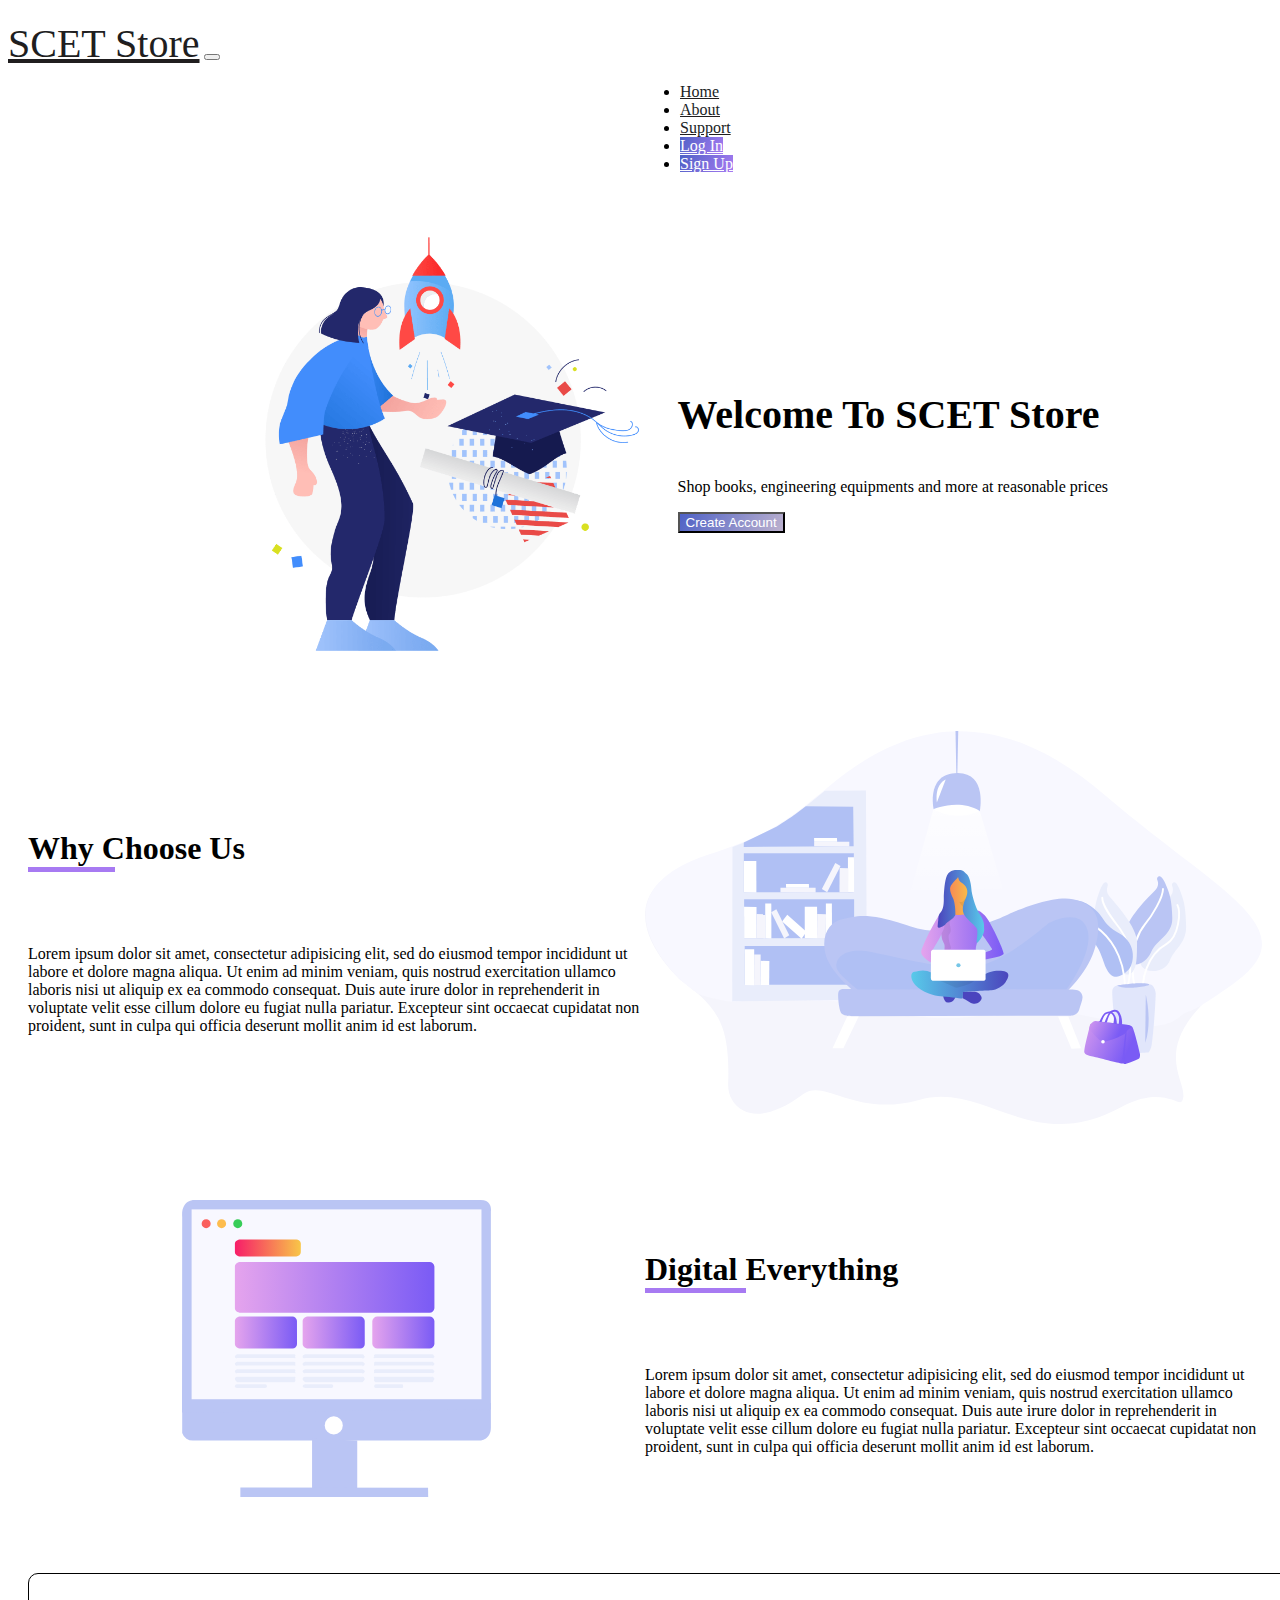
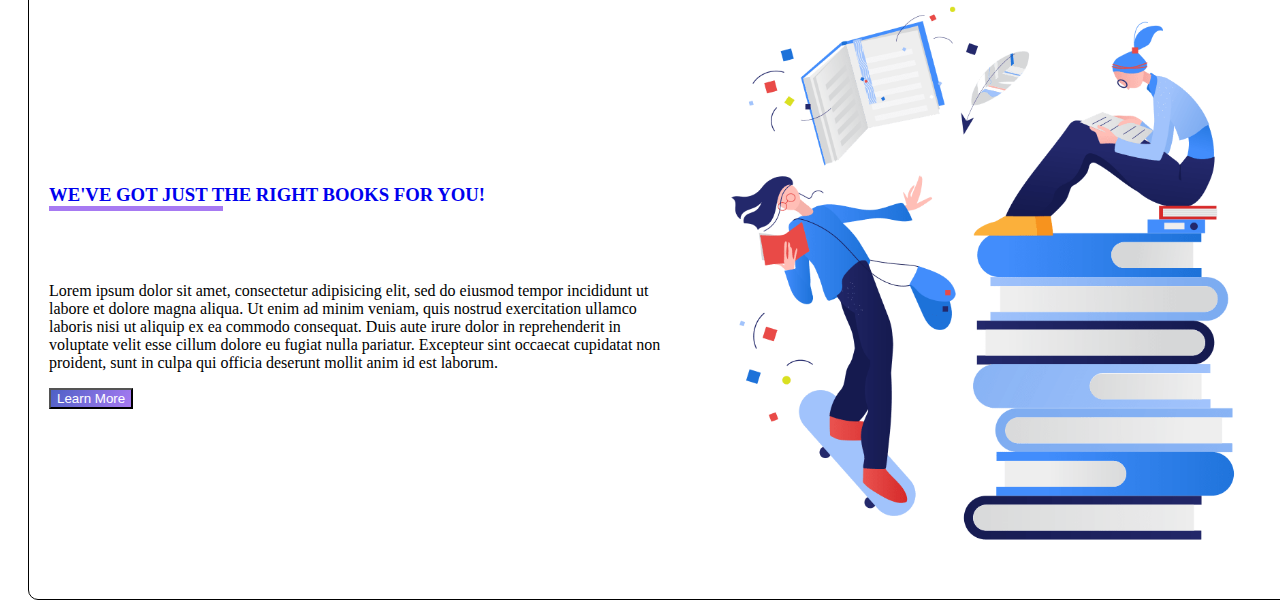
<file: index.html>
<!DOCTYPE html>
<html lang="en" dir="ltr">

<head>
  <meta charset="utf-8">
  <meta name="viewport" content="width=device-width, initial-scale=1">
  <link href="styles.css" type="text/css" rel="stylesheet">
  <link href="https://cdn.jsdelivr.net/npm/bootstrap@5.0.0-beta1/dist/css/bootstrap.min.css" rel="stylesheet"
    integrity="sha384-giJF6kkoqNQ00vy+HMDP7azOuL0xtbfIcaT9wjKHr8RbDVddVHyTfAAsrekwKmP1" crossorigin="anonymous">
  <link rel="preconnect" href="https://fonts.gstatic.com">
  <title>Scet Store</title>
</head>

<body>
  <!--Navbar-->
  <!--navbar collapse is not working, hamburger menu left to implement-->
  <!-- This is for highlight effect:- style="background-color: #A77AF2; border-radius: 48% 16% 64%; transform: rotate(-4deg); z-index:-1"  -->
  <div class="container">
    <nav class="navbar navbar-expand-lg">
      <div class="container-fluid">
        <a class="scet-nav navbar-brand" href="#"><span>SCET Store</span></a>
        <button class="navbar-toggler" type="button" data-bs-toggle="collapse" data-bs-target="#navbarSupportedContent"
          aria-controls="navbarSupportedContent" aria-expanded="false" aria-label="Toggle navigation">
          <span class="navbar-toggler-icon"></span>
        </button>
        <div class="collapse navbar-collapse" id="navbarSupportedContent">
          <ul class="navbar-nav me-auto mb-2 mb-lg-0">
            <li class="nav-item">
              <a class="nav-link" aria-current="page" href="#">Home</a>
            </li>
            <li class="nav-item">
              <a class="nav-link" href="about.html">About</a>
            </li>
            <li class="nav-item">
              <a class="nav-link" href="#" tabindex="-1" aria-disabled="true">Support</a>
            </li>

            <!--buttons-->
            <li class="nav-item">
              <a style="margin-right: 5px; color: #ffffff; background: linear-gradient(120deg, #4E61C6, #A77AF2);"
                class="btn log-in" href="login.html">Log In</a>
            </li>

            <li class="nav-item">
              <a style="margin-right: 5px; color: #ffffff; background: linear-gradient(120deg, #4E61C6, #A77AF2);"
                class="btn sign-up" href="signup.html">Sign Up</a>
            </li>

          </ul>
          <!-- <form class="d-flex">
              <input class="form-control me-2" type="search" placeholder="Search" aria-label="Search">
              <button class="btn btn-outline-success" type="submit">Search</button>
            </form> -->
        </div>
      </div>
    </nav>
  </div>
  <div class="container-1">
    <img src="img/clip-starting-new-chapter-in-life-with-education.png" alt="girl rocket graduation"
      style="width: 40%; height: 40%">
    <div>
      <p style="font-weight: bold; font-size: 40px">Welcome To <span>SCET Store<span></p>
      <p>Shop books, engineering equipments and more at reasonable prices</p>
      <a href="signup.html"><button type="button" class="btn"
          style="color: #ffffff;background: linear-gradient(120deg, #4E61C6, #bcb1ce)">Create Account</button></a>
    </div>
  </div>
  <br><br>

  <div class="container-2">
    <div class="container-21" style="margin-left: 20px">
      <h1>Why Choose Us</h1><br><br><br>
      <p>Lorem ipsum dolor sit amet, consectetur adipisicing elit, sed do eiusmod tempor
        incididunt ut labore et dolore magna aliqua. Ut enim ad minim veniam, quis nostrud
        exercitation ullamco laboris nisi ut aliquip ex ea commodo consequat. Duis aute irure
        dolor in reprehenderit in voluptate velit esse cillum dolore eu fugiat nulla pariatur.
        Excepteur sint occaecat cupidatat non proident, sunt in culpa qui officia deserunt
        mollit anim id est laborum.</p>
    </div>
    <div class="container-22" style="margin-right: 10px"><img src="img/hero-background.svg"
        alt="woman working on laptop" style="width: 100%; height: 100%"></div>
  </div>
  <br><br><br><br>

  <div class="container-3">
    <div class="container-31" style="margin-left: 20px; text-align: center">
      <img src="img/hero-middle.svg" alt="a computer" style="height:50%; width:50%;">
    </div>
    <div class="container-32" style="margin-right: 10px;">
      <h1>Digital Everything</h1><br><br><br>
      <p>Lorem ipsum dolor sit amet, consectetur adipisicing elit, sed do eiusmod tempor
        incididunt ut labore et dolore magna aliqua. Ut enim ad minim veniam, quis nostrud
        exercitation ullamco laboris nisi ut aliquip ex ea commodo consequat. Duis aute irure
        dolor in reprehenderit in voluptate velit esse cillum dolore eu fugiat nulla pariatur.
        Excepteur sint occaecat cupidatat non proident, sunt in culpa qui officia deserunt
        mollit anim id est laborum.</p>
    </div>
  </div>
  <br><br><br><br>

  <div class="container-4">
    <div class="container-41" style="margin-left: 20px">
      <a href="book.html"><h3>WE'VE GOT JUST THE RIGHT BOOKS FOR YOU!</h3></a><br><br><br>
      <p>Lorem ipsum dolor sit amet, consectetur adipisicing elit, sed do eiusmod tempor
        incididunt ut labore et dolore magna aliqua. Ut enim ad minim veniam, quis nostrud
        exercitation ullamco laboris nisi ut aliquip ex ea commodo consequat. Duis aute irure
        dolor in reprehenderit in voluptate velit esse cillum dolore eu fugiat nulla pariatur.
        Excepteur sint occaecat cupidatat non proident, sunt in culpa qui officia deserunt
        mollit anim id est laborum.</p>
      <button type="button" class="btn"
        style="color: #ffffff;background: linear-gradient(120deg, #4E61C6, #A77AF2)">Learn More</button>
    </div>
    <div class="container-42">
      <img src="img/clip-reading-of-books-1.png" alt="girls reading books" style="height: 190%; width: 100%">
    </div>

  </div>
  <script src="https://cdn.jsdelivr.net/npm/bootstrap@5.0.0-beta1/dist/js/bootstrap.bundle.min.js"
    integrity="sha384-ygbV9kiqUc6oa4msXn9868pTtWMgiQaeYH7/t7LECLbyPA2x65Kgf80OJFdroafW"
    crossorigin="anonymous"></script>
  <script src="https://cdn.jsdelivr.net/npm/@popperjs/core@2.5.4/dist/umd/popper.min.js"
    integrity="sha384-q2kxQ16AaE6UbzuKqyBE9/u/KzioAlnx2maXQHiDX9d4/zp8Ok3f+M7DPm+Ib6IU"
    crossorigin="anonymous"></script>
  <script src="https://cdn.jsdelivr.net/npm/bootstrap@5.0.0-beta1/dist/js/bootstrap.min.js"
    integrity="sha384-pQQkAEnwaBkjpqZ8RU1fF1AKtTcHJwFl3pblpTlHXybJjHpMYo79HY3hIi4NKxyj"
    crossorigin="anonymous"></script>

</body>

</html>
</file>
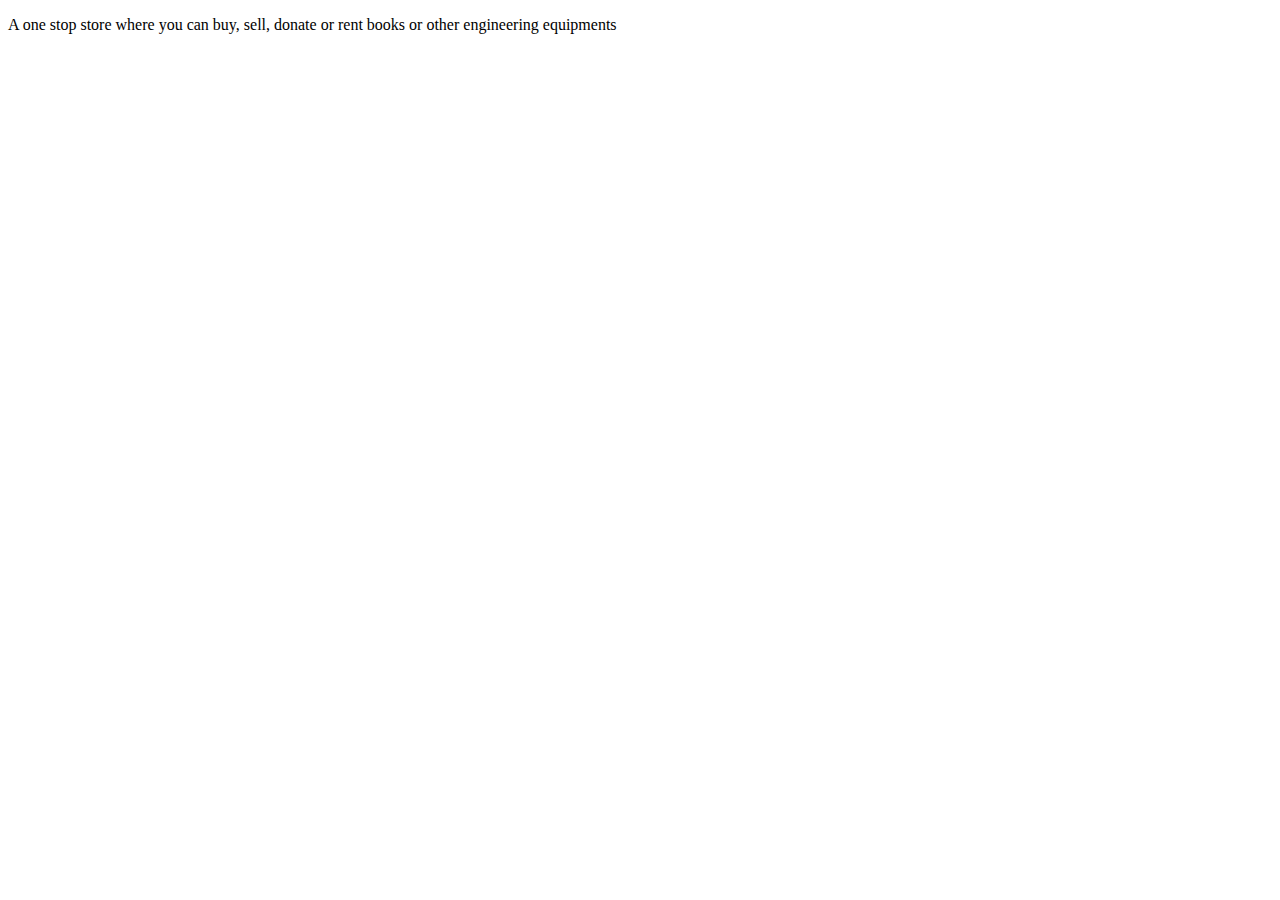
<file: about.html>
<!DOCTYPE html>
<html lang="en" dir="ltr">
  <head>
    <meta charset="utf-8">
    <title>About</title>
  </head>
  <body>
    <p>A one stop store where you can buy, sell, donate or rent books or other
      engineering equipments</p>
  </body>
</html>
</file>
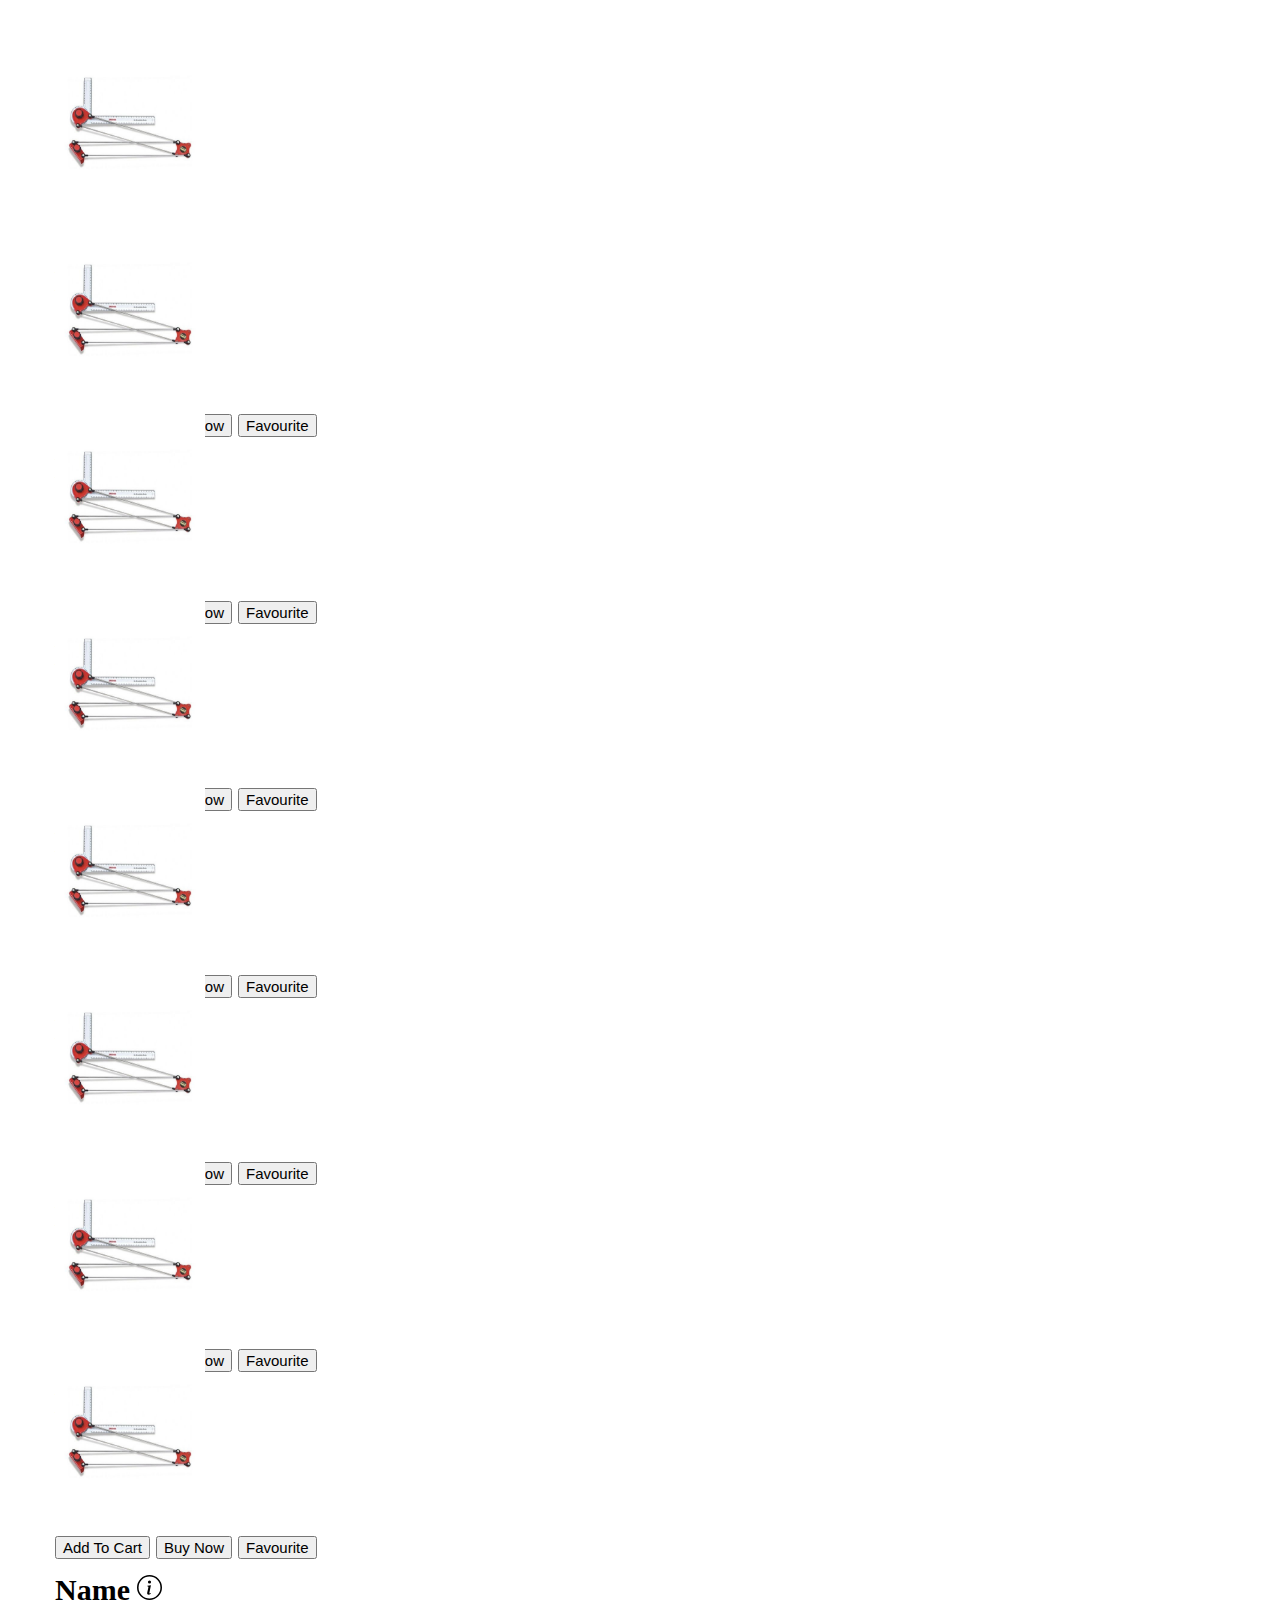
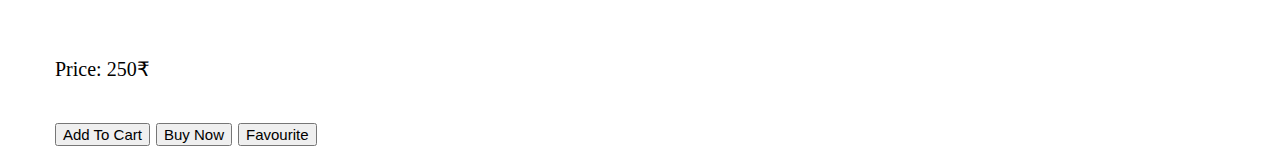
<file: accessories.html>
<!DOCTYPE html>
<html lang="en">

<head>
    <meta charset="UTF-8">
    <meta http-equiv="X-UA-Compatible" content="IE=edge">
    <meta name="viewport" content="width=device-width, initial-scale=1.0">
    <!-- Required meta tags -->
    <meta charset="utf-8">
    <meta name="viewport" content="width=device-width, initial-scale=1">

    <!-- Bootstrap CSS -->
    <link href="https://cdn.jsdelivr.net/npm/bootstrap@5.0.0-beta3/dist/css/bootstrap.min.css" rel="stylesheet"
        integrity="sha384-eOJMYsd53ii+scO/bJGFsiCZc+5NDVN2yr8+0RDqr0Ql0h+rP48ckxlpbzKgwra6" crossorigin="anonymous">
    <title>Document</title>
</head>
<style>
    .book_page {
        margin: 35px;
    }
    .card{
        margin: 12px;
        width: 500px;
        padding-left: 0;
        height: 175px;
    }
    .btn{
        margin-top: 22px;
        margin-right: 2px;
        font-size: 15px;
    }
    .card-text{
        font-size: 20px;
    }
    .card-title{
        font-size: 30px;
    }
    .info{
        width: 25px;
        height: 25px;
    }
    .img{
        width: 150px;
        height: 175px;
    }
    .col-md-4{
        margin-left: 0px;
    }
</style>

<body>
    <div class="book_page">
        <div class="row row-cols-1 row-cols-md-2 g-4">
            <div class="card mb-3" style="max-width: 540px;">
                <div class="row g-0">
                    <div class="col-md-4 ms-0">
                        <img class="img" src="img\drawing-drafter-500x500.jpg" alt="Book_img"  name="Book_img">
                    </div>
                    <div class="col-md-8">
                        <div class="card-body">
                            <div class="upper_row">
                                <h5 class="card-title" name="Book_Name">Name
                                <img class="info" src="img\info-circle.svg" alt="info"></h5>
                            </div>
                            <p class="card-text">Price: 250₹</p>
                            <span>
                                <button class="btn btn-outline-secondary" name="cart">Add To Cart</button>
                                <button class="btn btn-outline-secondary" name="buy">Buy Now</button>
                                <button class="btn btn-outline-secondary" name="fav">Favourite</button>
                            </span>
                        </div>
                    </div>
                </div>
            </div>
            <div class="card mb-3" style="max-width: 540px;">
                <div class="row g-0">
                    <div class="col-md-4 ms-0">
                        <img class="img" src="img\drawing-drafter-500x500.jpg" alt="Book_img"  name="Book_img">
                    </div>
                    <div class="col-md-8">
                        <div class="card-body">
                            <div class="upper_row">
                                <h5 class="card-title" name="Book_Name">Name
                                <img class="info" src="img\info-circle.svg" alt="info"></h5>
                            </div>
                            <p class="card-text">Price: 250₹</p>
                            <span>
                                <button class="btn btn-outline-secondary" name="cart">Add To Cart</button>
                                <button class="btn btn-outline-secondary" name="buy">Buy Now</button>
                                <button class="btn btn-outline-secondary" name="fav">Favourite</button>
                            </span>
                        </div>
                    </div>
                </div>
            </div>
            <div class="card mb-3" style="max-width: 540px;">
                <div class="row g-0">
                    <div class="col-md-4 ms-0">
                        <img class="img" src="img\drawing-drafter-500x500.jpg" alt="Book_img"  name="Book_img">
                    </div>
                    <div class="col-md-8">
                        <div class="card-body">
                            <div class="upper_row">
                                <h5 class="card-title" name="Book_Name">Name
                                <img class="info" src="img\info-circle.svg" alt="info"></h5>
                            </div>
                            <p class="card-text">Price: 250₹</p>
                            <span>
                                <button class="btn btn-outline-secondary" name="cart">Add To Cart</button>
                                <button class="btn btn-outline-secondary" name="buy">Buy Now</button>
                                <button class="btn btn-outline-secondary" name="fav">Favourite</button>
                            </span>
                        </div>
                    </div>
                </div>
            </div>
            <div class="card mb-3" style="max-width: 540px;">
                <div class="row g-0">
                    <div class="col-md-4 ms-0">
                        <img class="img" src="img\drawing-drafter-500x500.jpg" alt="Book_img"  name="Book_img">
                    </div>
                    <div class="col-md-8">
                        <div class="card-body">
                            <div class="upper_row">
                                <h5 class="card-title" name="Book_Name">Name
                                <img class="info" src="img\info-circle.svg" alt="info"></h5>
                            </div>
                            <p class="card-text">Price: 250₹</p>
                            <span>
                                <button class="btn btn-outline-secondary" name="cart">Add To Cart</button>
                                <button class="btn btn-outline-secondary" name="buy">Buy Now</button>
                                <button class="btn btn-outline-secondary" name="fav">Favourite</button>
                            </span>
                        </div>
                    </div>
                </div>
            </div>
            <div class="card mb-3" style="max-width: 540px;">
                <div class="row g-0">
                    <div class="col-md-4 ms-0">
                        <img class="img" src="img\drawing-drafter-500x500.jpg" alt="Book_img"  name="Book_img">
                    </div>
                    <div class="col-md-8">
                        <div class="card-body">
                            <div class="upper_row">
                                <h5 class="card-title" name="Book_Name">Name
                                <img class="info" src="img\info-circle.svg" alt="info"></h5>
                            </div>
                            <p class="card-text">Price: 250₹</p>
                            <span>
                                <button class="btn btn-outline-secondary" name="cart">Add To Cart</button>
                                <button class="btn btn-outline-secondary" name="buy">Buy Now</button>
                                <button class="btn btn-outline-secondary" name="fav">Favourite</button>
                            </span>
                        </div>
                    </div>
                </div>
            </div>
            <div class="card mb-3" style="max-width: 540px;">
                <div class="row g-0">
                    <div class="col-md-4 ms-0">
                        <img class="img" src="img\drawing-drafter-500x500.jpg" alt="Book_img"  name="Book_img">
                    </div>
                    <div class="col-md-8">
                        <div class="card-body">
                            <div class="upper_row">
                                <h5 class="card-title" name="Book_Name">Name
                                <img class="info" src="img\info-circle.svg" alt="info"></h5>
                            </div>
                            <p class="card-text">Price: 250₹</p>
                            <span>
                                <button class="btn btn-outline-secondary" name="cart">Add To Cart</button>
                                <button class="btn btn-outline-secondary" name="buy">Buy Now</button>
                                <button class="btn btn-outline-secondary" name="fav">Favourite</button>
                            </span>
                        </div>
                    </div>
                </div>
            </div>
            <div class="card mb-3" style="max-width: 540px;">
                <div class="row g-0">
                    <div class="col-md-4 ms-0">
                        <img class="img" src="img\drawing-drafter-500x500.jpg" alt="Book_img"  name="Book_img">
                    </div>
                    <div class="col-md-8">
                        <div class="card-body">
                            <div class="upper_row">
                                <h5 class="card-title" name="Book_Name">Name
                                <img class="info" src="img\info-circle.svg" alt="info"></h5>
                            </div>
                            <p class="card-text">Price: 250₹</p>
                            <span>
                                <button class="btn btn-outline-secondary" name="cart">Add To Cart</button>
                                <button class="btn btn-outline-secondary" name="buy">Buy Now</button>
                                <button class="btn btn-outline-secondary" name="fav">Favourite</button>
                            </span>
                        </div>
                    </div>
                </div>
            </div>
            <div class="card mb-3" style="max-width: 540px;">
                <div class="row g-0">
                    <div class="col-md-4 ms-0">
                        <img class="img" src="img\drawing-drafter-500x500.jpg" alt="Book_img"  name="Book_img">
                    </div>
                    <div class="col-md-8">
                        <div class="card-body">
                            <div class="upper_row">
                                <h5 class="card-title" name="Book_Name">Name
                                <img class="info" src="img\info-circle.svg" alt="info"></h5>
                            </div>
                            <p class="card-text">Price: 250₹</p>
                            <span>
                                <button class="btn btn-outline-secondary" name="cart">Add To Cart</button>
                                <button class="btn btn-outline-secondary" name="buy">Buy Now</button>
                                <button class="btn btn-outline-secondary" name="fav">Favourite</button>
                            </span>
                        </div>
                    </div>
                </div>
            </div>
        </div>
    </div>
    <!-- Optional JavaScript; choose one of the two! -->

    <!-- Option 1: Bootstrap Bundle with Popper -->
    <script src="https://cdn.jsdelivr.net/npm/bootstrap@5.0.0-beta3/dist/js/bootstrap.bundle.min.js"
        integrity="sha384-JEW9xMcG8R+pH31jmWH6WWP0WintQrMb4s7ZOdauHnUtxwoG2vI5DkLtS3qm9Ekf" crossorigin="anonymous">
        </script>

    <!-- Option 2: Separate Popper and Bootstrap JS -->
    <!--
    <script src="https://cdn.jsdelivr.net/npm/@popperjs/core@2.9.1/dist/umd/popper.min.js" integrity="sha384-SR1sx49pcuLnqZUnnPwx6FCym0wLsk5JZuNx2bPPENzswTNFaQU1RDvt3wT4gWFG" crossorigin="anonymous"></script>
    <script src="https://cdn.jsdelivr.net/npm/bootstrap@5.0.0-beta3/dist/js/bootstrap.min.js" integrity="sha384-j0CNLUeiqtyaRmlzUHCPZ+Gy5fQu0dQ6eZ/xAww941Ai1SxSY+0EQqNXNE6DZiVc" crossorigin="anonymous"></script>
    -->
</body>

</html>
</file>
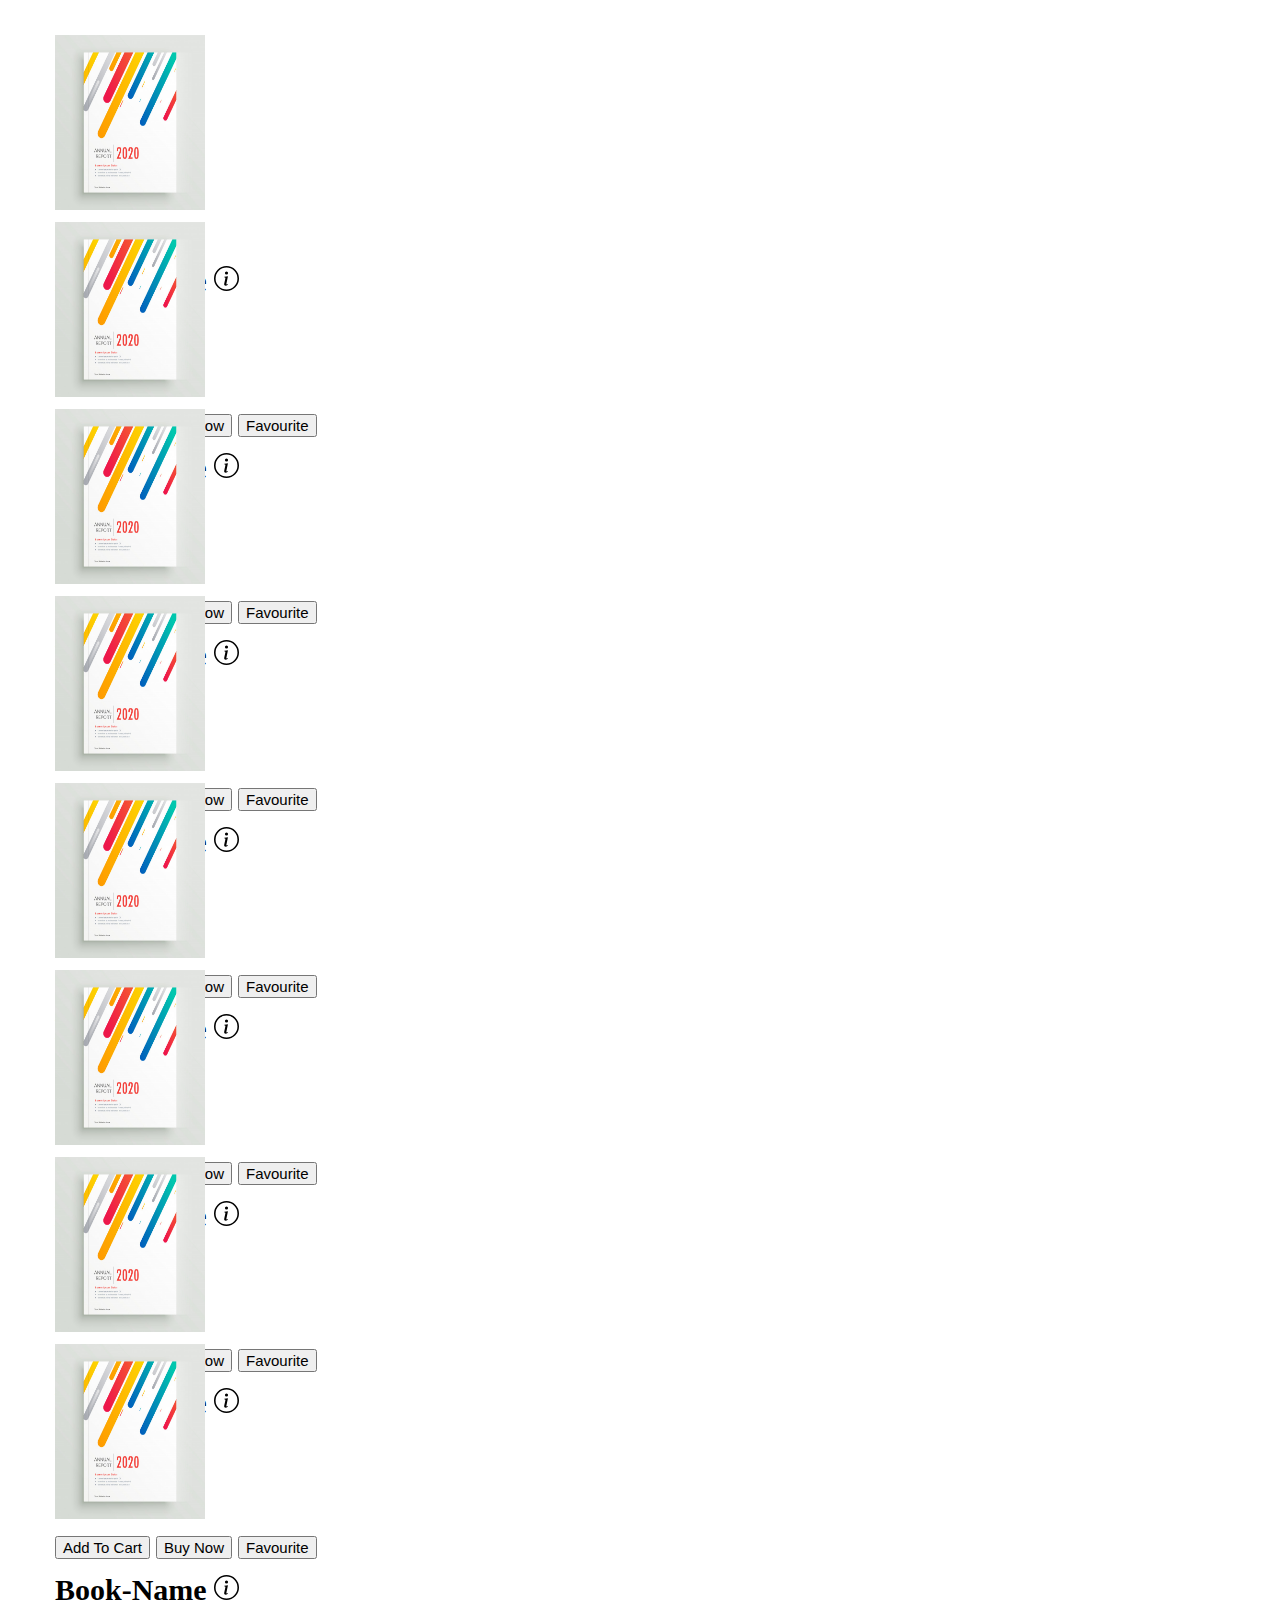
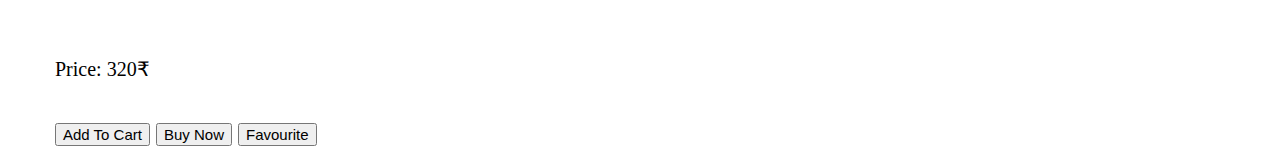
<file: Book_main.html>
<!DOCTYPE html>
<html lang="en">

<head>
    <meta charset="UTF-8">
    <meta http-equiv="X-UA-Compatible" content="IE=edge">
    <meta name="viewport" content="width=device-width, initial-scale=1.0">
    <!-- Required meta tags -->
    <meta charset="utf-8">
    <meta name="viewport" content="width=device-width, initial-scale=1">

    <!-- Bootstrap CSS -->
    <link href="https://cdn.jsdelivr.net/npm/bootstrap@5.0.0-beta3/dist/css/bootstrap.min.css" rel="stylesheet"
        integrity="sha384-eOJMYsd53ii+scO/bJGFsiCZc+5NDVN2yr8+0RDqr0Ql0h+rP48ckxlpbzKgwra6" crossorigin="anonymous">
    <title>Document</title>
</head>
<style>
    .book_page {
        margin: 35px;
    }
    .card{
        margin: 12px;
        width: 500px;
        padding-left: 0;
        height: 175px;
    }
    .btn{
        margin-top: 22px;
        margin-right: 2px;
        font-size: 15px;
    }
    .card-text{
        font-size: 20px;
    }
    .card-title{
        font-size: 30px;
    }
    .info{
        width: 25px;
        height: 25px;
    }
    .img{
        width: 150px;
        height: 175px;
    }
    .col-md-4{
        margin-left: 0px;
    }
</style>

<body>
    <div class="book_page">
        <div class="row row-cols-1 row-cols-md-2 g-4">
            <div class="card mb-3" style="max-width: 540px;">
                <div class="row g-0">
                    <div class="col-md-4 ms-0">
                        <img class="img" src="img\modern-book-cover-page-brochure-design_1017-12732.jpg" alt="Book_img"  name="Book_img">
                    </div>
                    <div class="col-md-8">
                        <div class="card-body">
                            <div class="upper_row">
                                <h5 class="card-title" name="Book_Name">Book-Name
                                <img class="info" src="img\info-circle.svg" alt="info"></h5>
                            </div>
                            <p class="card-text">Price: 320₹</p>
                            <span>
                                <button class="btn btn-outline-secondary" name="cart">Add To Cart</button>
                                <button class="btn btn-outline-secondary" name="buy">Buy Now</button>
                                <button class="btn btn-outline-secondary" name="fav">Favourite</button>
                            </span>
                        </div>
                    </div>
                </div>
            </div>
            <div class="card mb-3" style="max-width: 540px;">
                <div class="row g-0">
                    <div class="col-md-4 ms-0">
                        <img class="img" src="img\modern-book-cover-page-brochure-design_1017-12732.jpg" alt="Book_img"  name="Book_img">
                    </div>
                    <div class="col-md-8">
                        <div class="card-body">
                            <div class="upper_row">
                                <h5 class="card-title" name="Book_Name">Book-Name
                                <img class="info" src="img\info-circle.svg" alt="info"></h5>
                            </div>
                            <p class="card-text">Price: 320₹</p>
                            <span>
                                <button class="btn btn-outline-secondary" name="cart">Add To Cart</button>
                                <button class="btn btn-outline-secondary" name="buy">Buy Now</button>
                                <button class="btn btn-outline-secondary" name="fav">Favourite</button>
                            </span>
                        </div>
                    </div>
                </div>
            </div>
            <div class="card mb-3" style="max-width: 540px;">
                <div class="row g-0">
                    <div class="col-md-4 ms-0">
                        <img class="img" src="img\modern-book-cover-page-brochure-design_1017-12732.jpg" alt="Book_img"  name="Book_img">
                    </div>
                    <div class="col-md-8">
                        <div class="card-body">
                            <div class="upper_row">
                                <h5 class="card-title" name="Book_Name">Book-Name
                                <img class="info" src="img\info-circle.svg" alt="info"></h5>
                            </div>
                            <p class="card-text">Price: 320₹</p>
                            <span>
                                <button class="btn btn-outline-secondary" name="cart">Add To Cart</button>
                                <button class="btn btn-outline-secondary" name="buy">Buy Now</button>
                                <button class="btn btn-outline-secondary" name="fav">Favourite</button>
                            </span>
                        </div>
                    </div>
                </div>
            </div>
            <div class="card mb-3" style="max-width: 540px;">
                <div class="row g-0">
                    <div class="col-md-4 ms-0">
                        <img class="img" src="img\modern-book-cover-page-brochure-design_1017-12732.jpg" alt="Book_img"  name="Book_img">
                    </div>
                    <div class="col-md-8">
                        <div class="card-body">
                            <div class="upper_row">
                                <h5 class="card-title" name="Book_Name">Book-Name
                                <img class="info" src="img\info-circle.svg" alt="info"></h5>
                            </div>
                            <p class="card-text">Price: 320₹</p>
                            <span>
                                <button class="btn btn-outline-secondary" name="cart">Add To Cart</button>
                                <button class="btn btn-outline-secondary" name="buy">Buy Now</button>
                                <button class="btn btn-outline-secondary" name="fav">Favourite</button>
                            </span>
                        </div>
                    </div>
                </div>
            </div>
            <div class="card mb-3" style="max-width: 540px;">
                <div class="row g-0">
                    <div class="col-md-4 ms-0">
                        <img class="img" src="img\modern-book-cover-page-brochure-design_1017-12732.jpg" alt="Book_img"  name="Book_img">
                    </div>
                    <div class="col-md-8">
                        <div class="card-body">
                            <div class="upper_row">
                                <h5 class="card-title" name="Book_Name">Book-Name
                                <img class="info" src="img\info-circle.svg" alt="info"></h5>
                            </div>
                            <p class="card-text">Price: 320₹</p>
                            <span>
                                <button class="btn btn-outline-secondary" name="cart">Add To Cart</button>
                                <button class="btn btn-outline-secondary" name="buy">Buy Now</button>
                                <button class="btn btn-outline-secondary" name="fav">Favourite</button>
                            </span>
                        </div>
                    </div>
                </div>
            </div>
            <div class="card mb-3" style="max-width: 540px;">
                <div class="row g-0">
                    <div class="col-md-4 ms-0">
                        <img class="img" src="img\modern-book-cover-page-brochure-design_1017-12732.jpg" alt="Book_img"  name="Book_img">
                    </div>
                    <div class="col-md-8">
                        <div class="card-body">
                            <div class="upper_row">
                                <h5 class="card-title" name="Book_Name">Book-Name
                                <img class="info" src="img\info-circle.svg" alt="info"></h5>
                            </div>
                            <p class="card-text">Price: 320₹</p>
                            <span>
                                <button class="btn btn-outline-secondary" name="cart">Add To Cart</button>
                                <button class="btn btn-outline-secondary" name="buy">Buy Now</button>
                                <button class="btn btn-outline-secondary" name="fav">Favourite</button>
                            </span>
                        </div>
                    </div>
                </div>
            </div>
            <div class="card mb-3" style="max-width: 540px;">
                <div class="row g-0">
                    <div class="col-md-4 ms-0">
                        <img class="img" src="img\modern-book-cover-page-brochure-design_1017-12732.jpg" alt="Book_img"  name="Book_img">
                    </div>
                    <div class="col-md-8">
                        <div class="card-body">
                            <div class="upper_row">
                                <h5 class="card-title" name="Book_Name">Book-Name
                                <img class="info" src="img\info-circle.svg" alt="info"></h5>
                            </div>
                            <p class="card-text">Price: 320₹</p>
                            <span>
                                <button class="btn btn-outline-secondary" name="cart">Add To Cart</button>
                                <button class="btn btn-outline-secondary" name="buy">Buy Now</button>
                                <button class="btn btn-outline-secondary" name="fav">Favourite</button>
                            </span>
                        </div>
                    </div>
                </div>
            </div>
            <div class="card mb-3" style="max-width: 540px;">
                <div class="row g-0">
                    <div class="col-md-4 ms-0">
                        <img class="img" src="img\modern-book-cover-page-brochure-design_1017-12732.jpg" alt="Book_img"  name="Book_img">
                    </div>
                    <div class="col-md-8">
                        <div class="card-body">
                            <div class="upper_row">
                                <h5 class="card-title" name="Book_Name">Book-Name
                                <img class="info" src="img\info-circle.svg" alt="info"></h5>
                            </div>
                            <p class="card-text">Price: 320₹</p>
                            <span>
                                <button class="btn btn-outline-secondary" name="cart">Add To Cart</button>
                                <button class="btn btn-outline-secondary" name="buy">Buy Now</button>
                                <button class="btn btn-outline-secondary" name="fav">Favourite</button>
                            </span>
                        </div>
                    </div>
                </div>
            </div>
        </div>
    </div>
    <!-- Optional JavaScript; choose one of the two! -->

    <!-- Option 1: Bootstrap Bundle with Popper -->
    <script src="https://cdn.jsdelivr.net/npm/bootstrap@5.0.0-beta3/dist/js/bootstrap.bundle.min.js"
        integrity="sha384-JEW9xMcG8R+pH31jmWH6WWP0WintQrMb4s7ZOdauHnUtxwoG2vI5DkLtS3qm9Ekf" crossorigin="anonymous">
        </script>

    <!-- Option 2: Separate Popper and Bootstrap JS -->
    <!--
    <script src="https://cdn.jsdelivr.net/npm/@popperjs/core@2.9.1/dist/umd/popper.min.js" integrity="sha384-SR1sx49pcuLnqZUnnPwx6FCym0wLsk5JZuNx2bPPENzswTNFaQU1RDvt3wT4gWFG" crossorigin="anonymous"></script>
    <script src="https://cdn.jsdelivr.net/npm/bootstrap@5.0.0-beta3/dist/js/bootstrap.min.js" integrity="sha384-j0CNLUeiqtyaRmlzUHCPZ+Gy5fQu0dQ6eZ/xAww941Ai1SxSY+0EQqNXNE6DZiVc" crossorigin="anonymous"></script>
    -->
</body>

</html>
</file>
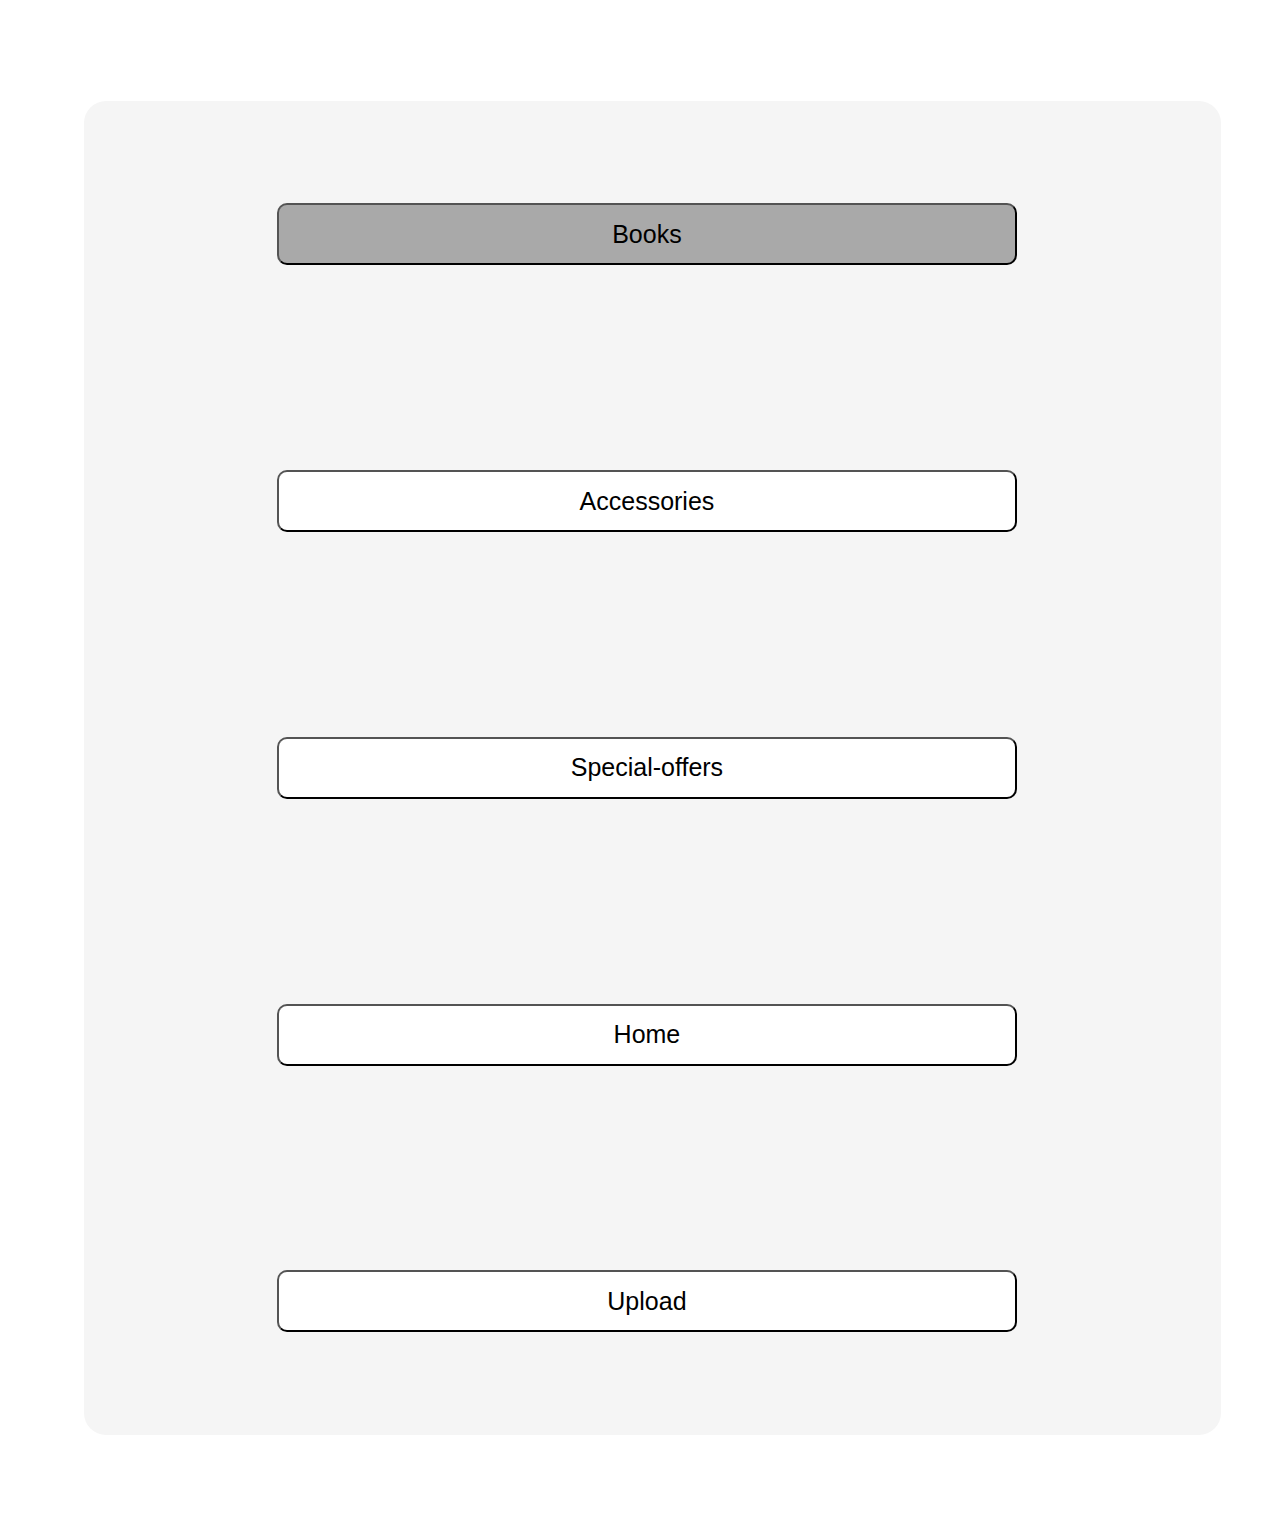
<file: button.html>
<!doctype html>
<html lang="en">

<head>
    <!-- Required meta tags -->
    <meta charset="utf-8">
    <meta name="viewport" content="width=device-width, initial-scale=1">

    <!-- Bootstrap CSS -->
    <link href="https://cdn.jsdelivr.net/npm/bootstrap@5.0.0-beta3/dist/css/bootstrap.min.css" rel="stylesheet"
        integrity="sha384-eOJMYsd53ii+scO/bJGFsiCZc+5NDVN2yr8+0RDqr0Ql0h+rP48ckxlpbzKgwra6" crossorigin="anonymous">

    <title>Button Page</title>
    <style>
        #side_bar {
            margin: 6%;
            border-radius: 22px;
            background-color: #f5f5f5;
            width: 90%;
            margin-top: 8%;
            margin-bottom: 8%;
        }

        .btn {
            background-color: white;
            width: 65%;
            margin: 17%;
            margin-top: 9%;
            margin-bottom: 9%;
            border-radius: 10px;
            height: 62px;
            font-size: 25px;
        }
        .active,
        .btn:hover {
            /*background-image:linear-gradient(180deg,#4E61C6, #A77AF2);*/
            background-color: darkgray;
            color: black;
        }       
    </style>
</head>

<body>
    <div id="side_bar">
        <a href="Book_main.html" target="Second_main"><button type="button" class="btn active">Books</button></a>
        <a href="accessories.html" target="Second_main"><button type="button" class="btn">Accessories</button></a>
        <button type="button" class="btn">Special-offers</button>
        <a href="index.html" target="_top"><button type="button" class="btn">Home</button></a>
        <a href="upload.html" target="Second_main"><button type="button" class="btn" id="up_btn">Upload</button></a>
    </div>
    <!-- Optional JavaScript; choose one of the two! -->

    <!-- Option 1: Bootstrap Bundle with Popper -->
    <script>
        // Add active class to the current button (highlight it)
        var header = document.getElementById("side_bar");
        var btns = header.getElementsByClassName("btn");
        for (var i = 0; i < btns.length; i++) {
            btns[i].addEventListener("click", function () {
                var current = document.getElementsByClassName("active");
                current[0].className = current[0].className.replace("active", "");
                this.className += " active";
            });
        }

        // var up_btns = document.getElementById("up_btn");
        // var search_s = document.getElementById("search");
        // var submit_s = document.getElementById("submit_search");
        // var filter_s = document.getElementById("filter");
        // var favourite_s = document.getElementById("favourite");
        // var cart_s = document.getElementById("cart");
        // var frame = parent.document.getElementById("frame1");
        // up_btns.addEventListener("click",function(){
        //     frame.remove();
        //     search_s.remove();
        //     submit_s.remove();
        //     filter_s.remove();
        //     favourite_s.remove();
        //     cart_s.remove();
        // })
        //     document.write('<frameset cols="26%,*" frameborder="0">');
        //     document.write('<frame src="button.html" name="button" scrolling="no"></frame>');
        //     document.write('<frameset rows="0,*" id="frame2">');
        //     document.write('<frame src="fixed_top.html" name="fixed_top"></frame>');
        //     document.write('<frame src="upload.html" name="upload_page"></frame>');
        //     document.write('</frameset>');
        //     document.write('</frameset>');
        // })
    </script>
    <script src="https://cdn.jsdelivr.net/npm/bootstrap@5.0.0-beta3/dist/js/bootstrap.bundle.min.js"
        integrity="sha384-JEW9xMcG8R+pH31jmWH6WWP0WintQrMb4s7ZOdauHnUtxwoG2vI5DkLtS3qm9Ekf"
        crossorigin="anonymous"></script>

    <!-- Option 2: Separate Popper and Bootstrap JS -->
    <!--
    <script src="https://cdn.jsdelivr.net/npm/@popperjs/core@2.9.1/dist/umd/popper.min.js" integrity="sha384-SR1sx49pcuLnqZUnnPwx6FCym0wLsk5JZuNx2bPPENzswTNFaQU1RDvt3wT4gWFG" crossorigin="anonymous"></script>
    <script src="https://cdn.jsdelivr.net/npm/bootstrap@5.0.0-beta3/dist/js/bootstrap.min.js" integrity="sha384-j0CNLUeiqtyaRmlzUHCPZ+Gy5fQu0dQ6eZ/xAww941Ai1SxSY+0EQqNXNE6DZiVc" crossorigin="anonymous"></script>
    -->
</body>

</html>
</file>
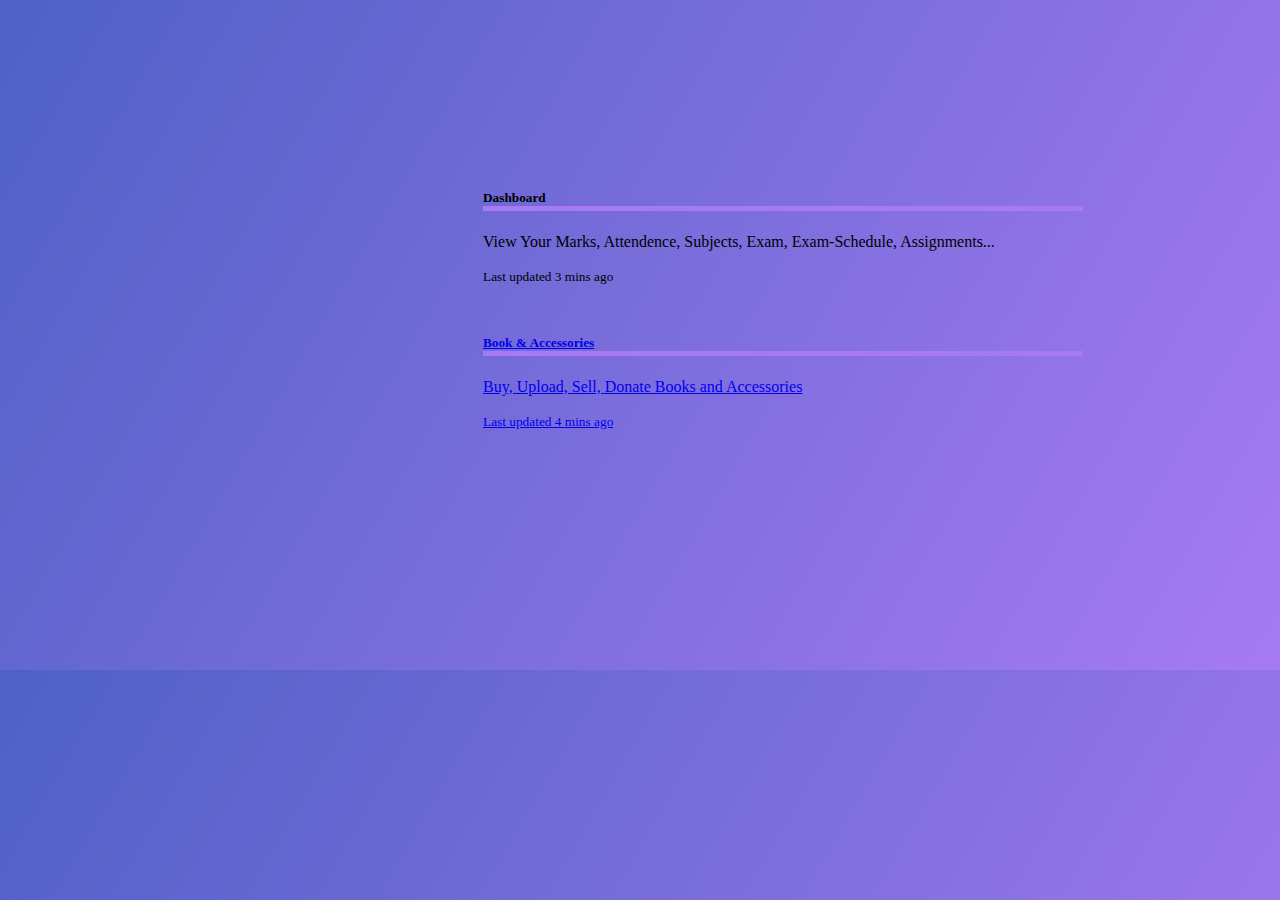
<file: dashboard.html>
<!DOCTYPE html>
<html lang="en" dir="ltr">

<head>
    <meta charset="utf-8">
    <meta name="viewport" content="width=device-width, initial-scale=1">
    <link href="dashboard-styles.css" type="text/css" rel="stylesheet">
    <link href="https://cdn.jsdelivr.net/npm/bootstrap@5.0.0-beta1/dist/css/bootstrap.min.css" rel="stylesheet"
        integrity="sha384-giJF6kkoqNQ00vy+HMDP7azOuL0xtbfIcaT9wjKHr8RbDVddVHyTfAAsrekwKmP1" crossorigin="anonymous">
    <link rel="preconnect" href="https://fonts.gstatic.com">
    <title>Dashboard</title>
</head>
<style>
    .card-group{
        margin-top: 15%;
        width: 700px;
        margin-left: 425px;
        margin-bottom: 19%;
    }
    .card{
        margin: 50px;
    }
    /* .card-body{
        border-radius: 50px;
    } */
    body{
        background: linear-gradient(120deg, #4E61C6, #A77AF2);
    }
    .card-title{
        border-bottom: 5px solid #A77AF2;
    }
</style>
<body>
    <div class="card-group">
        <div class="card">
            <a class="card-link" href="dashboard.html"></a><div class="card-body">
                <h5 class="card-title">Dashboard</h5>
                <p class="card-text">View Your Marks, Attendence, Subjects, Exam, Exam-Schedule, Assignments...</p>
                <p class="card-text"><small class="text-muted">Last updated 3 mins ago</small></p>
            </div></a>
        </div>
        <div class="card">
            <a href="book.html"><div class="card-body">
                <h5 class="card-title">Book & Accessories</h5>
                <p class="card-text">Buy, Upload, Sell, Donate Books and Accessories </p>
                <p class="card-text"><small class="text-muted">Last updated 4 mins ago</small></p>
            </div></a>
        </div>
    </div>
    <script src="https://cdn.jsdelivr.net/npm/bootstrap@5.0.0-beta1/dist/js/bootstrap.bundle.min.js"
        integrity="sha384-ygbV9kiqUc6oa4msXn9868pTtWMgiQaeYH7/t7LECLbyPA2x65Kgf80OJFdroafW"
        crossorigin="anonymous"></script>
    <script src="https://cdn.jsdelivr.net/npm/@popperjs/core@2.5.4/dist/umd/popper.min.js"
        integrity="sha384-q2kxQ16AaE6UbzuKqyBE9/u/KzioAlnx2maXQHiDX9d4/zp8Ok3f+M7DPm+Ib6IU"
        crossorigin="anonymous"></script>
    <script src="https://cdn.jsdelivr.net/npm/bootstrap@5.0.0-beta1/dist/js/bootstrap.min.js"
        integrity="sha384-pQQkAEnwaBkjpqZ8RU1fF1AKtTcHJwFl3pblpTlHXybJjHpMYo79HY3hIi4NKxyj"
        crossorigin="anonymous"></script>


</body>

</html>
</file>
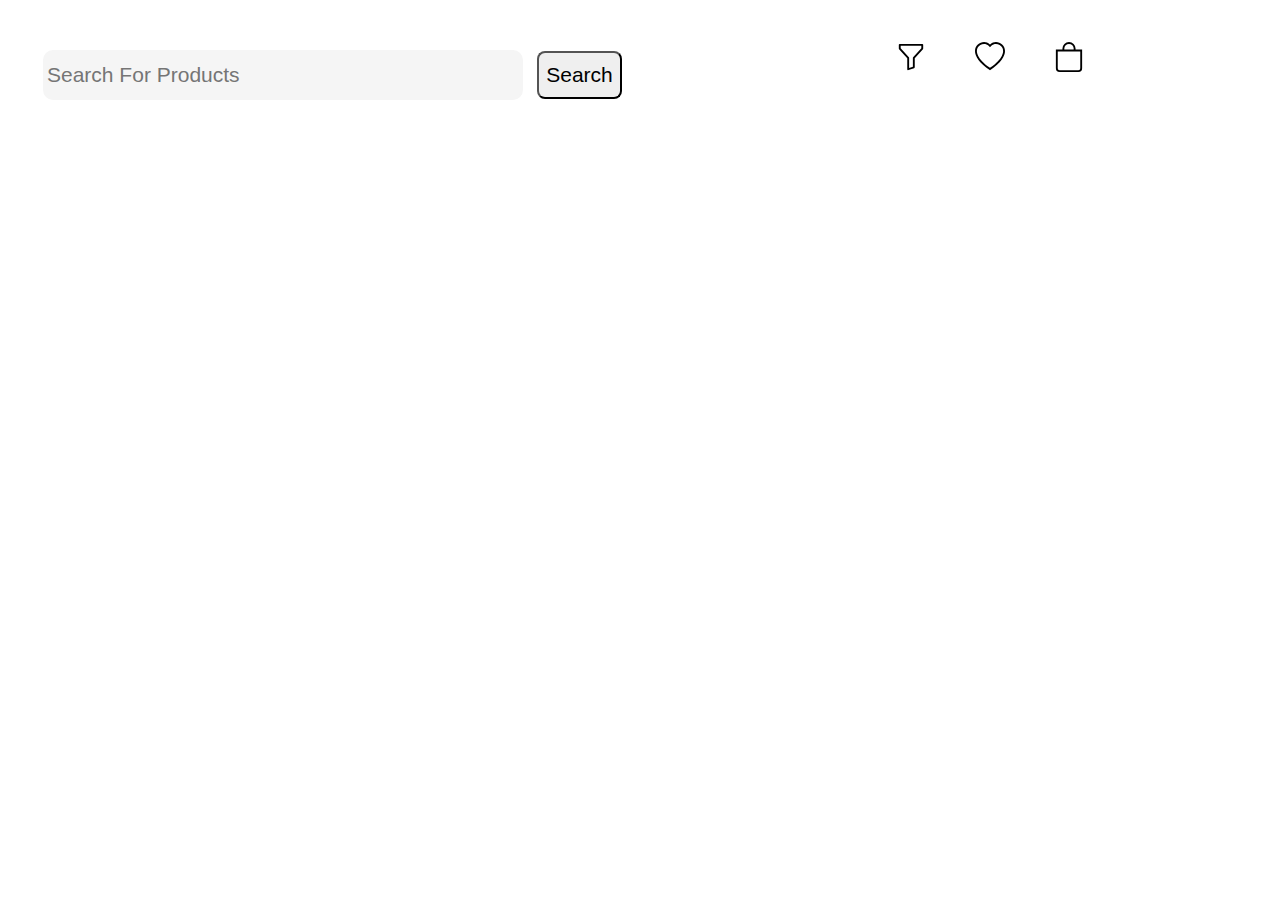
<file: fixed_top.html>
<!DOCTYPE html>
<html lang="en">
<head>
    <meta charset="UTF-8">
    <meta http-equiv="X-UA-Compatible" content="IE=edge">
    <meta name="viewport" content="width=device-width, initial-scale=1.0">
    <!-- Required meta tags -->
    <meta charset="utf-8">
    <meta name="viewport" content="width=device-width, initial-scale=1">

    <!-- Bootstrap CSS -->
    <link href="https://cdn.jsdelivr.net/npm/bootstrap@5.0.0-beta3/dist/css/bootstrap.min.css" rel="stylesheet"
        integrity="sha384-eOJMYsd53ii+scO/bJGFsiCZc+5NDVN2yr8+0RDqr0Ql0h+rP48ckxlpbzKgwra6" crossorigin="anonymous">
    <title>Document</title>
</head>
<style>
    .search {
        width: 480px;
        height: 50px;
        font-size: 21px;
        background-color: #f5f5f5;
        border: 2px solid #f5f5f5;
        border-radius: 10px;
        margin-top: 42px;
        margin-left: 35px;
    }

    .btn {
        height: 48px;
        width: 85px;
        border-radius: 8px;
        font-size: 21px;
        margin: 10px;
        margin-top: 3px;
    }

    .filter {
        height: 30px;
        width: 30px;
        margin-bottom: 10px;
        margin-left: 260px;
    }

    .favourite {
        height: 30px;
        width: 30px;
        margin-bottom: 10px;
        margin-left: 45px;
    }

    .cart {
        height: 30px;
        width: 30px;
        margin-bottom: 10px;
        margin-left: 45px;
    }    
</style>
<body>
    <div class="fixed-top">
        <form class="search_whole">
            <input class="search" id="search" type="search" placeholder="Search For Products" aria-label="Search">
            <button class="btn btn-outline-secondary" type="submit" id="submit_search">Search</button>
            <img class="filter" id="filter" src="img\funnel.svg" name="filter">
            <img class="favourite" id="favourite" src="img\heart.svg" name="heart">
            <img class="cart" id ="cart" src="img\bag.svg" name="cart">
        </form>
    </div>
    <!-- Optional JavaScript; choose one of the two! -->

    <!-- Option 1: Bootstrap Bundle with Popper -->
    <script src="https://cdn.jsdelivr.net/npm/bootstrap@5.0.0-beta3/dist/js/bootstrap.bundle.min.js"
        integrity="sha384-JEW9xMcG8R+pH31jmWH6WWP0WintQrMb4s7ZOdauHnUtxwoG2vI5DkLtS3qm9Ekf" crossorigin="anonymous">
        </script>

    <!-- Option 2: Separate Popper and Bootstrap JS -->
    <!--
    <script src="https://cdn.jsdelivr.net/npm/@popperjs/core@2.9.1/dist/umd/popper.min.js" integrity="sha384-SR1sx49pcuLnqZUnnPwx6FCym0wLsk5JZuNx2bPPENzswTNFaQU1RDvt3wT4gWFG" crossorigin="anonymous"></script>
    <script src="https://cdn.jsdelivr.net/npm/bootstrap@5.0.0-beta3/dist/js/bootstrap.min.js" integrity="sha384-j0CNLUeiqtyaRmlzUHCPZ+Gy5fQu0dQ6eZ/xAww941Ai1SxSY+0EQqNXNE6DZiVc" crossorigin="anonymous"></script>
    -->
</body>
</html>
</file>
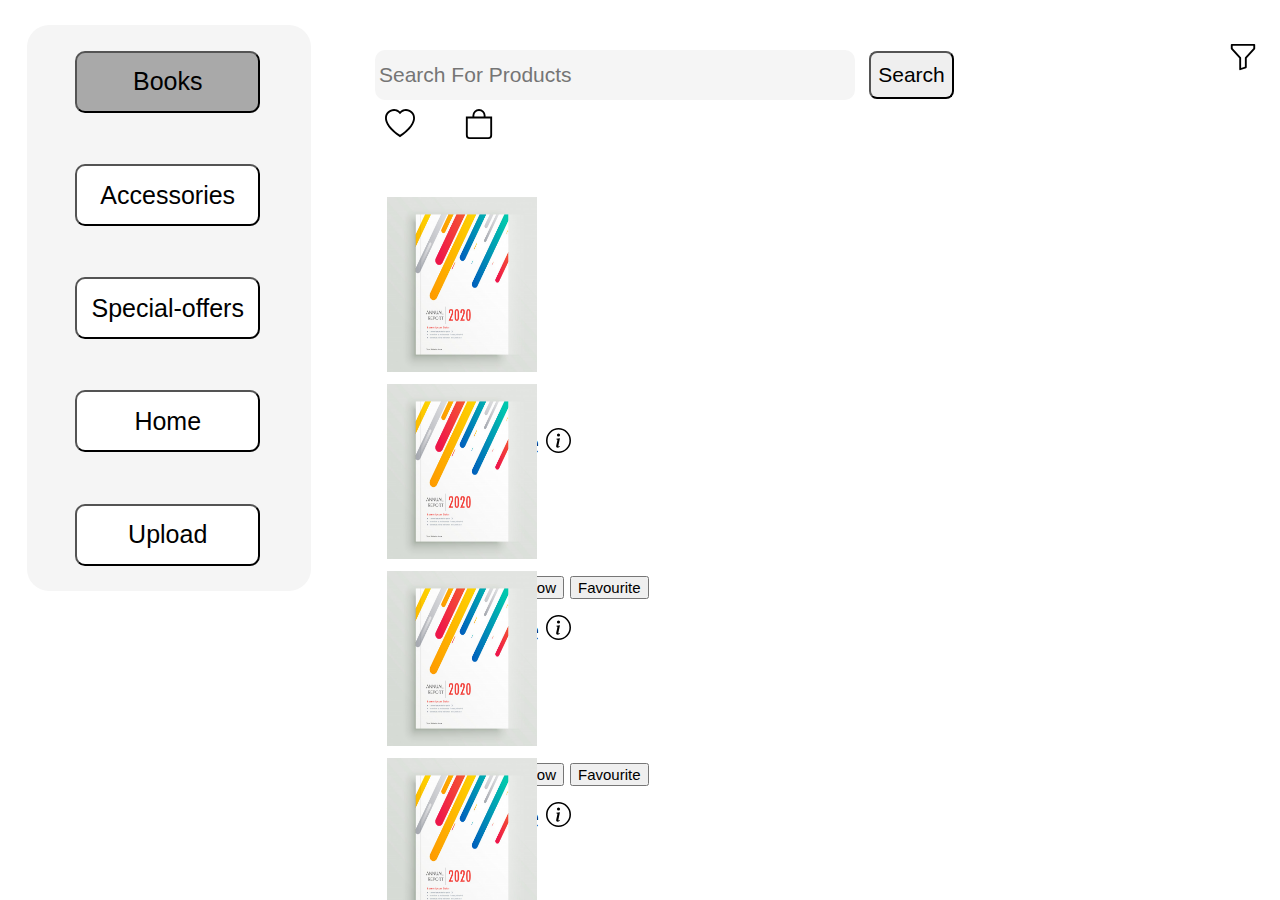
<file: frameset.html>
<!DOCTYPE html>
<html lang="en">

<head>
    <meta charset="UTF-8">
    <meta http-equiv="X-UA-Compatible" content="IE=edge">
    <meta name="viewport" content="width=device-width, initial-scale=1.0">
    <title>Frameset Page</title>
</head>
<frameset cols="26%,*" frameborder="0">
    <frame src="button.html" name="button" scrolling="no"></frame>
    <frameset rows="18%,*" id="frame">
        <frame src="fixed_top.html" name="fixed_top" id="frame1"></frame>
        <frame src="Book_main.html" name="Second_main"></frame>
    </frameset>
</frameset>

<body>
</body>

</html>
</file>
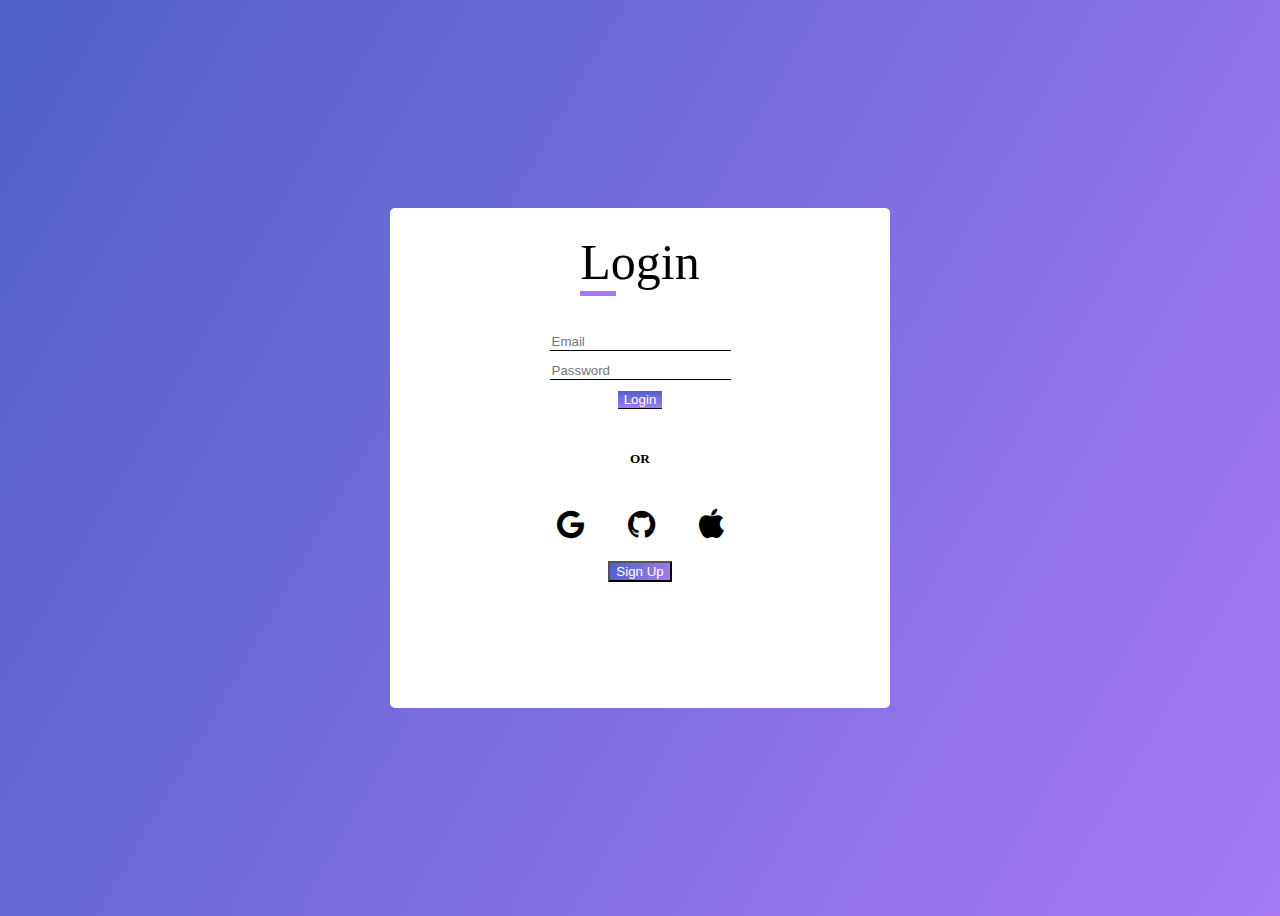
<file: login.html>
<!DOCTYPE html>
<html lang="en" dir="ltr">
  <head>
    <meta charset="utf-8">
    <meta name="viewport" content="width=device-width, initial-scale=1">
    <title>Login</title>
    <link rel="stylesheet" href="https://cdnjs.cloudflare.com/ajax/libs/font-awesome/4.7.0/css/font-awesome.min.css">
    <link href="https://cdn.jsdelivr.net/npm/bootstrap@5.0.0-beta1/dist/css/bootstrap.min.css" rel="stylesheet" integrity="sha384-giJF6kkoqNQ00vy+HMDP7azOuL0xtbfIcaT9wjKHr8RbDVddVHyTfAAsrekwKmP1" crossorigin="anonymous">
    <link rel="preconnect" href="https://fonts.gstatic.com">
    <style media="screen">
      *{
        box-sizing: border-box;
      }
      body{
        height: 100vh;
        display: flex;
        justify-content: center;
        align-items: center;
        padding: 10px;
        background: linear-gradient(120deg, #4E61C6, #A77AF2);
      }
      .login-container{
        max-width: 500px;
        max-height: 500px;
        width: 100%;
        height: 100%;
        background: #ffffff;
        padding: 25px 20px;
        border-radius: 5px;
       }
       .login-container .title{
         font-size: 50px;
         font-weight: 400;
         display: inline-block;
         padding-bottom: 5px;
         position: relative;
       }
      .login-container .title:before{
        content: "";
        position: absolute;
        width: 30%;
        height: 1px;
        bottom: 0;
        left: 0%;
        border-bottom: 5px solid #A77AF2;
        /* font-weight: 400;
        font-size: 50px;
        padding-bottom: 10px; */
        /* background-color: #A77AF2;
        border-radius: 48% 16% 64%; */
        /* transform: rotate(-4deg);
        z-index:-1; */
      }
      .login-container form .user-details .input-box{
          padding-bottom: 10px;
          text-align: center;
      }
      .icons{
        text-align: center;
      }
      .single-icon{
        padding-left: 20px;
        padding-right: 20px;
      }
      input{
        border: none;
        border-bottom: 1.5px solid black;
      }
      /* img{
        position: relative;
        bottom: 280px;
        left: 570px;
      } */
      </style>
  </head>
  <body>
    <!-- <img src="img/illustration-cube.png" alt="cube"> -->
    <div class="login-container">
      <div style="text-align: center"><span class="title">Login</span></div><br><br>
      <form class="login-form" action="authentication.php" method="post">
        <div class="user-details">
          <div class="input-box">
            <input type="text" name="username" placeholder="Email" required>
          </div>
          <div class="input-box">
            <input type="password" name="pass" placeholder="Password" required>
          </div>
          <div class="button" style="text-align: center; padding-bottom: 20px;">
            <input class="btn" type="submit" name="submit" value="Login" style="color: #ffffff;background: linear-gradient(180deg, #4E61C6, #A77AF2);">
          <div>
          <div style="padding: 20px">
              <h5>OR</h5>
          </div>
          <div class="icons">
            <i class="fa fa-google single-icon fa-2x"></i>
            <i class="fa fa-github single-icon fa-2x"></i>
            <i class="fa fa-apple single-icon fa-2x"></i>
          </div>
          <a href="signup.html"><button class="btn" type="button" name="signup" style="margin-top: 20px;background: linear-gradient(120deg, #4E61C6, #A77AF2); color: #ffffff">Sign Up</button></a>
        </div>
      </form>
    </div>
  </body>
</html>
</file>
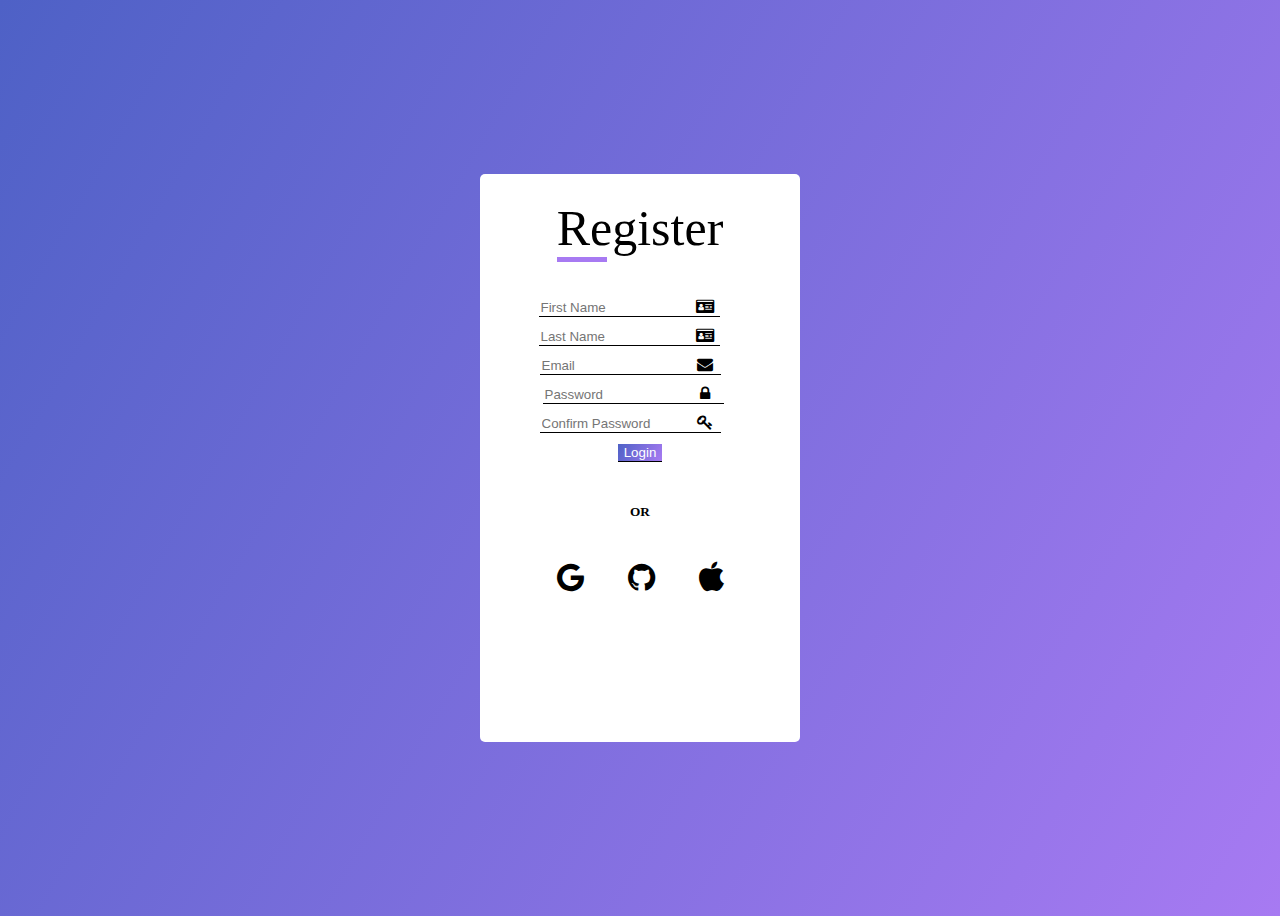
<file: signup.html>
<!DOCTYPE html>
<html lang="en" dir="ltr">

<head>
  <meta charset="utf-8">
  <meta name="viewport" content="width=device-width, initial-scale=1">
  <title>SignUp</title>
  <link rel="stylesheet" href="https://cdnjs.cloudflare.com/ajax/libs/font-awesome/4.7.0/css/font-awesome.min.css">
  <link href="https://cdn.jsdelivr.net/npm/bootstrap@5.0.0-beta1/dist/css/bootstrap.min.css" rel="stylesheet"
    integrity="sha384-giJF6kkoqNQ00vy+HMDP7azOuL0xtbfIcaT9wjKHr8RbDVddVHyTfAAsrekwKmP1" crossorigin="anonymous">
  <link rel="preconnect" href="https://fonts.gstatic.com">
  <style media="screen">
    * {
      box-sizing: border-box;
    }

    body {
      height: 100vh;
      display: flex;
      justify-content: center;
      align-items: center;
      padding: 10px;
      background: linear-gradient(120deg, #4E61C6, #A77AF2);
    }

    .login-container {
      max-width: 320px;
      max-height: 568px;
      width: 100%;
      height: 100%;
      background: #ffffff;
      padding: 25px 20px;
      border-radius: 5px;
    }

    .login-container .title {
      font-size: 50px;
      font-weight: 400;
      display: inline-block;
      padding-bottom: 5px;
      position: relative;
      /* font-weight: 400;
        font-size: 50px;
        padding-bottom: 10px;
        background-color: #ffcad4;
        border-radius: 48% 16% 64%;
        transform: rotate(-4deg);
        z-index:-1; */
    }

    .login-container .title:before {
      content: "";
      content: "";
      position: absolute;
      width: 30%;
      height: 1px;
      bottom: 0;
      left: 0%;
      border-bottom: 5px solid #A77AF2;
    }

    .login-container form .user-details .input-box {
      padding-bottom: 10px;
      text-align: center;
    }

    .icons {
      text-align: center;
    }

    .single-icon {
      padding-left: 20px;
      padding-right: 20px;
    }

    input {
      border: none;
      border-bottom: 1.5px solid black;
    }

    .input-box i {
      position: relative;
      right: 28px;
    }
  </style>
</head>

<body>
  <div class="login-container">
    <div style="text-align: center"><span class="title">Register</span></div><br><br>
    <form class="login-form" action="insert.php" method="post">
      <div class="user-details">
        <div class="input-box">
          <input type="text" name="fname" placeholder="First Name">
          <i class="fa fa-id-card"></i>
        </div>
        <div class="input-box">
          <input type="text" name="lname" placeholder="Last Name">
          <i class="fa fa-id-card"></i>
        </div>
        <div class="input-box">
          <input type="text" name="username" placeholder="Email" required>
          <i class="fa fa-envelope"></i>
        </div>
        <div class="input-box">
          <input type="password" name="pass" placeholder="Password" id="password" required>
          <i class="fa fa-lock"></i>
        </div>
        <div class="input-box">
          <input type="password" name="confirm-pass" placeholder="Confirm Password" id="confirm_password" required>
          <i class="fa fa-key"></i>
        </div>
        <div class="button" style="text-align: center; padding-bottom: 20px;">
          <input class="btn" type="submit" name="submit" value="Login"
            style="color: #ffffff;background: linear-gradient(120deg, #4E61C6, #A77AF2);">
          <div>
            <div style="padding: 20px">
              <h5>OR</h5>
            </div>
            <div class="icons">
              <i class="fa fa-google single-icon fa-2x"></i>
              <i class="fa fa-github single-icon fa-2x"></i>
              <i class="fa fa-apple single-icon fa-2x"></i>
            </div>
          </div>
    </form>
  </div>
  <script>
    var password = document.getElementById("password")
      , confirm_password = document.getElementById("confirm_password");

    function validatePassword() {
      if (password.value != confirm_password.value) {
        confirm_password.setCustomValidity("Passwords Don't Match");
      } else {
        confirm_password.setCustomValidity('');
      }
    }

    password.onchange = validatePassword;
    confirm_password.onkeyup = validatePassword;
  </script>
</body>

</html>
</file>
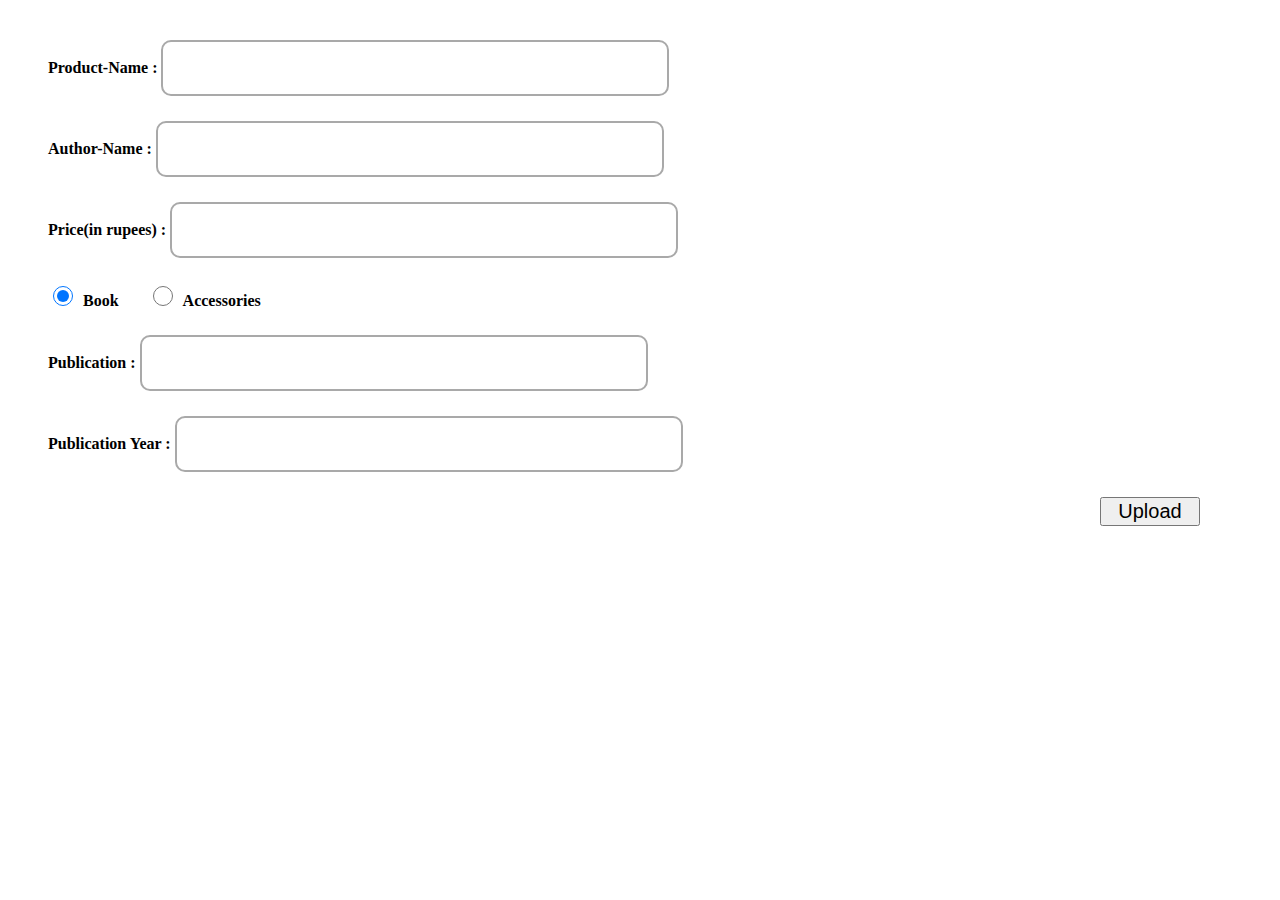
<file: upload.html>
<!doctype html>
<html lang="en">
  <head>
    <!-- Required meta tags -->
    <meta charset="utf-8">
    <meta name="viewport" content="width=device-width, initial-scale=1">

    <!-- Bootstrap CSS -->
    <link href="https://cdn.jsdelivr.net/npm/bootstrap@5.0.0-beta3/dist/css/bootstrap.min.css" rel="stylesheet" integrity="sha384-eOJMYsd53ii+scO/bJGFsiCZc+5NDVN2yr8+0RDqr0Ql0h+rP48ckxlpbzKgwra6" crossorigin="anonymous">

    <title>Upload Product</title>
  </head>
  <style>
    .form{
      margin: 40px;
    }
    input[type=radio] {
    border: 0px;
    width: 20px;
    height: 20px;
    cursor: pointer;
    margin-right: 10px;
    }
    .form_field{
      margin-bottom: 25px;
    }
    input[type=text]{
      width: 500px;
      height: 50px;
      border-radius: 10px;
      border: darkgray 2px solid;
    }
    .ac_before{
      margin-left: 30px;
    }
    .btn{
      position: absolute;
      right: 80px;
      width: 100px;
      font-size: 20px;
    }
  </style>
  <body>
    <form class="form" action="upload_sucess.html" method="POST">
        <h4 class="form_field">Product-Name : <input type="text" name="p_n" required></h4>
        <h4 class="form_field">Author-Name : <input type="text" name="a_n"></h4>
        <h4 class="form_field">Price(in rupees) : <input type="text" name="p_n" required></h4>
        <h4 class="form_field"><input type="radio" name="type" value="Book" checked required>Book
          <input type="radio" name="type" value="Accessories" class="ac_before" required>Accessories</h4>
        <h4 class="form_field">Publication : <input type="text" name="p" required></h4>
        <h4 class="form_field">Publication Year : <input type="text" name="p_y"></h4>
        <a href="upload_sucess.html"><button class="btn btn-outline-secondary">Upload</button></a>
    </form>

    <!-- Optional JavaScript; choose one of the two! -->

    <!-- Option 1: Bootstrap Bundle with Popper -->
    <script src="https://cdn.jsdelivr.net/npm/bootstrap@5.0.0-beta3/dist/js/bootstrap.bundle.min.js" integrity="sha384-JEW9xMcG8R+pH31jmWH6WWP0WintQrMb4s7ZOdauHnUtxwoG2vI5DkLtS3qm9Ekf" crossorigin="anonymous"></script>

    <!-- Option 2: Separate Popper and Bootstrap JS -->
    <!--
    <script src="https://cdn.jsdelivr.net/npm/@popperjs/core@2.9.1/dist/umd/popper.min.js" integrity="sha384-SR1sx49pcuLnqZUnnPwx6FCym0wLsk5JZuNx2bPPENzswTNFaQU1RDvt3wT4gWFG" crossorigin="anonymous"></script>
    <script src="https://cdn.jsdelivr.net/npm/bootstrap@5.0.0-beta3/dist/js/bootstrap.min.js" integrity="sha384-j0CNLUeiqtyaRmlzUHCPZ+Gy5fQu0dQ6eZ/xAww941Ai1SxSY+0EQqNXNE6DZiVc" crossorigin="anonymous"></script>
    -->
  </body>
</html>
</file>
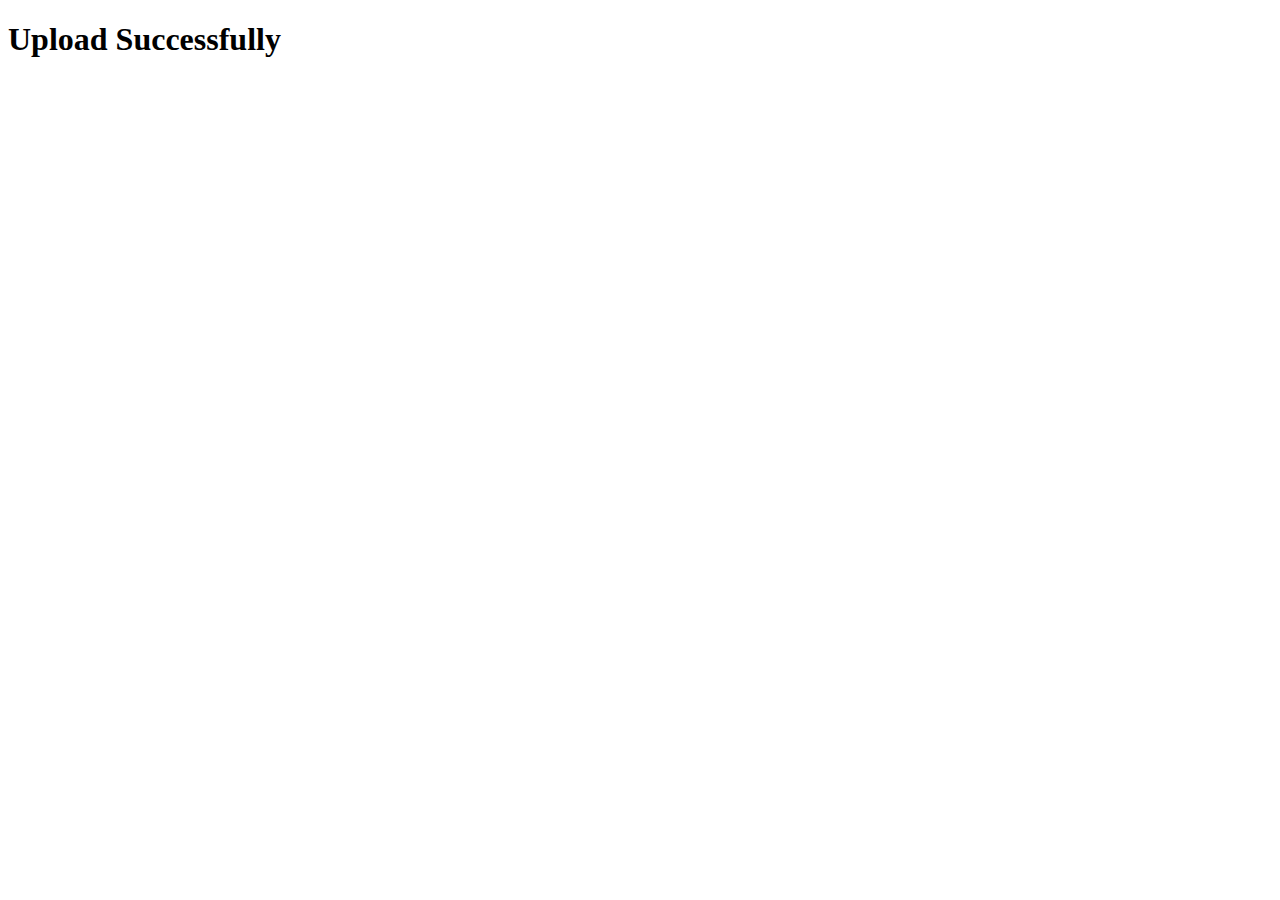
<file: upload_sucess.html>
<!DOCTYPE html>
<html lang="en">
<head>
    <meta charset="UTF-8">
    <meta http-equiv="X-UA-Compatible" content="IE=edge">
    <meta name="viewport" content="width=device-width, initial-scale=1.0">
    <title>Document</title>
</head>
<body>
    <h1>Upload Successfully</h1>
</body>
</html>
</file>
<file: styles.css>
*{
  box-sizing: border-box;
}
.container{
  margin-top: 20px;
  margin: bottom: 20px;
}

.navbar a{
  color: #201E1F;
}

.navbar .container-fluid .scet-nav{
  font-size: 40px;
}

.navbar-nav{
  margin-left: 50%;
}
a:hover{
  color: #BAC5F4 !important;
}

.container-1{
  display: flex;
  justify-content: center;
  align-items: center;
}
.container-2, .container-3, .container-4{
  width: 100%;
  display: flex;
  justify-content: center;
  align-items: center;
}
.container-21, .container-22, .container-31, .container-32, .container-41, .container-42{
  width: 50%;
}

.container-4{
  margin-left: 20px;
  margin-right: 20px;
  border: 1px solid black;
  border-radius: 10px;
}
h1{
  display: inline-block;
  position: relative;
  padding-bottom: 5px;

}
h1:before{
  content: "";
  position: absolute;
  width: 40%;
  height: 1px;
  bottom: 0;
  left: 0%;
  border-bottom: 5px solid #A77AF2;

}
h3{
  display: inline-block;
  position: relative;
  padding-bottom: 5px;

}
h3:before{
  content: "";
  position: absolute;
  width: 40%;
  height: 1px;
  bottom: 0;
  left: 0%;
  border-bottom: 5px solid #A77AF2;

}

/* @media screen and (max-width: 700px){
  .container-2{
    flex-wrap: wrap;
  }
} */
</file>
<file: dashboard-styles.css>
.fa-1x {
  font-size: 1.5rem;
}
.navbar-toggler.toggler-example {
  cursor: pointer;
}
.dark-blue-text {
  color: #0A38F5;
}
.dark-pink-text {
  color: #AC003A;
}
.dark-amber-text {
  color: #ff6f00;
}
.dark-teal-text {
  color: #004d40;
}
</file>
